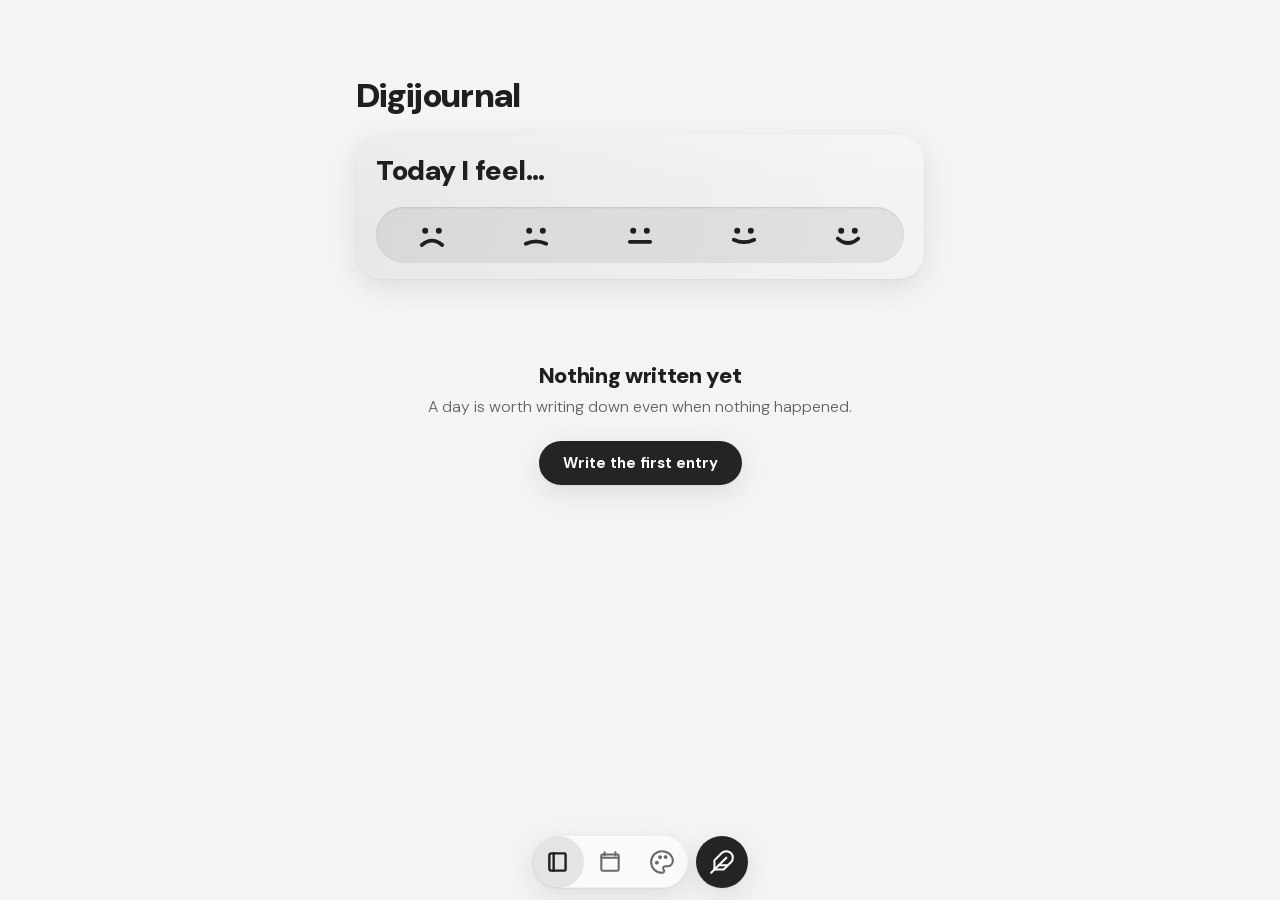
<file: index.html>
<!doctype html>
<html lang="en">
<head>
<meta charset="utf-8">
<title>Digijournal</title>

<!-- viewport-fit=cover is the whole reason the app reaches the physical edges
     of the screen: without it iOS lays the standalone web view out INSIDE the
     safe area and paints the status bar and home-indicator bands itself, which
     no stylesheet can then reach. Nothing else belongs on this line — an
     unrecognised directive here is one more thing between us and the only one
     that matters. (interactive-widget was Chrome-only and did nothing on the
     one device this app targets; the keyboard is handled by hand from
     visualViewport in app.js.) -->
<meta name="viewport" content="width=device-width, initial-scale=1, viewport-fit=cover">

<meta name="description" content="A private daily journal.">
<meta name="robots" content="noindex, nofollow">

<!-- The status bar takes its colour from the page beneath it, in both
     schemes, so the top of the screen never seams. Scheme-aware, which a
     manifest's single theme_color could never be — see the note below on
     why there is no manifest.

     These two are the DEFAULT palette, and they are right for the app until
     js/theme.js runs. It then replaces both with a single meta it keeps in
     step with --paper, because a Blueberry install needs a blue status bar
     and no stylesheet can reach that strip of screen. -->
<meta name="theme-color" content="#F5F4F2" media="(prefers-color-scheme: light)">
<meta name="theme-color" content="#0D0D0C" media="(prefers-color-scheme: dark)">

<!-- These four are what make the icon a standalone app, and there is
     DELIBERATELY NO <link rel="manifest"> beside them.

     A linked web app manifest takes iOS down its modern path, where the
     manifest configures the app and `apple-mobile-web-app-status-bar-style`
     is ignored. Standalone still works — but the web view is laid out INSIDE
     the safe area, and iOS fills the leftover band around the home indicator
     with the theme colour itself. That is the block of off-white (light) or
     navy (dark) under the composer: not padding, a strip of screen the app
     was never given, which no stylesheet can reach into.

     Without the manifest, iOS uses the path below, where viewport-fit=cover
     plus black-translucent is the combination that hands the app the whole
     screen. Everything the manifest was carrying is here: standalone from
     -capable, the name from -title, the icon from apple-touch-icon. The one
     genuine loss is the portrait lock, and installability on Android and
     desktop — neither of which this app targets. -->
<meta name="apple-mobile-web-app-capable" content="yes">
<meta name="mobile-web-app-capable" content="yes">

<!-- `default`, and NOT `black-translucent`. This is the line that was taking
     a strip of the screen, and it was measured on the phone, not guessed:

       screen            393 x 852
       window.inner      393 x 793
       fixed bottom:0    lands at 793 — 59 short of the screen

     852 - 793 = 59, which is the STATUS BAR's height, not the home
     indicator's 34. That is black-translucent's long-standing behaviour: it
     makes the web view the height of the screen minus the status bar and
     then anchors it at the TOP, so the page does draw under the clock —
     and an equal strip at the BOTTOM belongs to nobody. iOS paints it with
     the theme colour, which is why it read as a block of paper under the
     composer, and why nothing in the stylesheet could reach it.
     viewport-fit=cover does not rescue this on the no-manifest path.

     With `default` the web view is laid out below the status bar instead and
     runs to the physical bottom edge. The top does not move: the inset that
     was pushing the first line down (59) is replaced by the status bar iOS
     now draws in that same space, and --chrome-top reads 0 there and stops
     paying for it. The status bar is painted from the theme-color metas
     above, which are the paper in both schemes — so it does not seam. -->
<meta name="apple-mobile-web-app-status-bar-style" content="default">
<meta name="apple-mobile-web-app-title" content="Digijournal">
<meta name="format-detection" content="telephone=no">

<link rel="icon" href="icons/icon.svg" type="image/svg+xml">
<link rel="apple-touch-icon" href="icons/icon-180.png">

<!-- The two font files, ahead of the stylesheets that will ask for them:
     without this the first paint of a title is in the fallback face and
     visibly reflows when DM Sans lands. -->
<link rel="preload" href="fonts/dmsans-latin.woff2" as="font" type="font/woff2" crossorigin>

<link rel="stylesheet" href="css/tokens.css">
<link rel="stylesheet" href="css/base.css">
<link rel="stylesheet" href="css/app.css">

<!-- The chosen palette, before the first pixel.

     This is the only script in the app that is not a module, and the only
     code outside js/store.js that touches storage. Both are on purpose. A
     module is deferred, so it runs after the page has been laid out — which
     on a Blueberry install means a flash of cream on every single launch.
     Four inline lines are what buy that frame back.

     It only ever READS, it validates what it finds against the same list
     tokens.css answers to, and if it were deleted the app would still be
     correct — js/theme.js sets the same attribute a moment later. Everything
     else about the palette (the names, the status bar, writing the choice
     down) is in that module, and the colours are in tokens.css alone. -->
<script>
  try {
    var p = localStorage.getItem('digijournal.palette');
    if (/^(paper|bondi|blueberry|grape|tangerine|lime|strawberry|graphite)$/.test(p)) {
      document.documentElement.dataset.palette = p;
    }
  } catch (e) { /* private mode: the default palette is a fine answer */ }
</script>
</head>

<body>
  <div id="app">
    <!-- Each screen mounts here. tabindex="-1" so focus can be moved to it on
         navigation without it becoming a tab stop of its own. -->
    <main class="screen" id="screen" tabindex="-1"></main>

    <header class="toolbar" id="toolbar" data-scrolled="false"></header>

    <nav class="bar" id="bar" aria-label="Write"></nav>
  </div>

  <!-- Toast copy is mirrored here so VoiceOver hears it. -->
  <div id="live" class="sr-only" role="status" aria-live="polite"></div>

  <script type="module" src="js/app.js"></script>

  <!-- Offline, and the update path: registers the worker, and reloads the app
       when a deploy has actually changed something. It flushes the open
       editor before it does, and waits if you are typing. See js/update.js. -->
  <script type="module" src="js/update.js"></script>
</body>
</html>
</file>
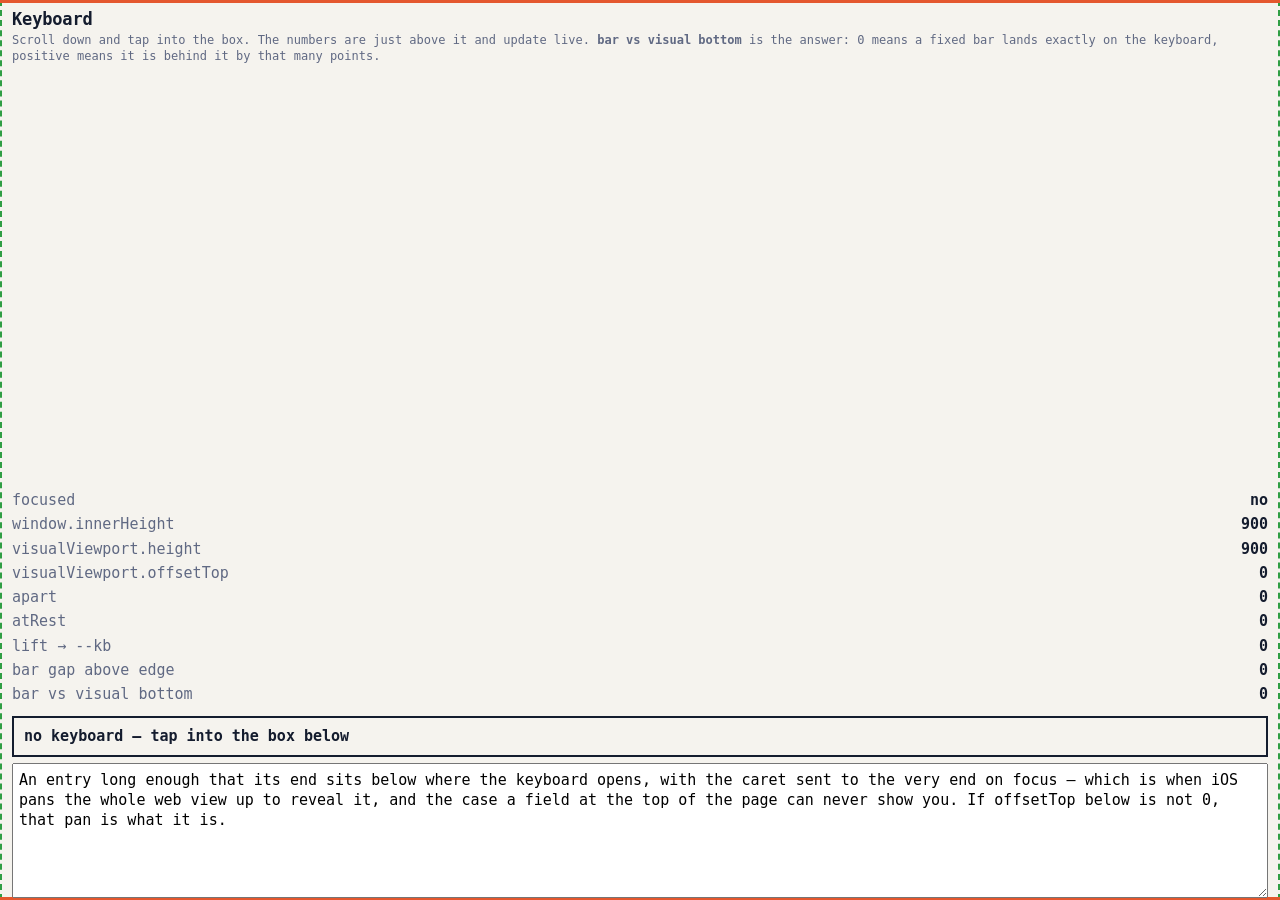
<file: tools/edges.html>
<!doctype html>
<html lang="en">
<head>
<meta charset="utf-8">
<title>Edges</title>

<!-- The SAME launch chrome as the app. That is the whole point: this page has
     to be handed the screen the same way index.html is, or it measures a
     different app than the one with the problem. -->
<meta name="viewport" content="width=device-width, initial-scale=1, viewport-fit=cover">
<meta name="apple-mobile-web-app-capable" content="yes">
<meta name="mobile-web-app-capable" content="yes">
<meta name="apple-mobile-web-app-status-bar-style" content="black-translucent">
<meta name="apple-mobile-web-app-title" content="Edges">
<meta name="theme-color" content="#F5F3EE" media="(prefers-color-scheme: light)">
<meta name="theme-color" content="#101828" media="(prefers-color-scheme: dark)">

<style>
  :root { color-scheme: light dark; --bg: #F5F3EE; --fg: #141C2E; --dim: #606983; }
  @media (prefers-color-scheme: dark) {
    :root { --bg: #101828; --fg: #EFEDE7; --dim: #8B95B0; }
  }

  * { box-sizing: border-box; }
  html, body { margin: 0; background: var(--bg); }
  body {
    height: 100svh;
    overflow: hidden;
    color: var(--fg);
    font: 400 15px/1.35 ui-monospace, SFMono-Regular, Menlo, monospace;
  }

  /* Two rules pinned to the very top and very bottom of the viewport. If the
     app has the whole screen, the bottom rule sits ON the screen's bottom
     edge, under the home indicator. If iOS has kept a band for itself, the
     rule floats above it and the gap IS the band. */
  .rule { position: fixed; left: 0; right: 0; height: 3px; background: #E4572E; z-index: 2; }
  .rule.top { top: 0; }
  .rule.bottom { bottom: 0; }

  /* The safe area, drawn. Dashed where iOS says the unsafe edges are. */
  .safe {
    position: fixed;
    top: env(safe-area-inset-top); right: env(safe-area-inset-right);
    bottom: env(safe-area-inset-bottom); left: env(safe-area-inset-left);
    border: 2px dashed #2F9E44;
    z-index: 1;
    pointer-events: none;
  }

  /* The inset probe. LONGHANDS, one per line — env() inside the `padding`
     shorthand does not resolve in Safari, so a four-value shorthand reads
     back 0px on all four sides and quietly says "no insets" on a phone that
     has them. That is exactly what it did the first time this page ran. */
  #probe {
    position: fixed; top: 0; left: 0; width: 0; height: 0; visibility: hidden;
    padding-top: env(safe-area-inset-top);
    padding-right: env(safe-area-inset-right);
    padding-bottom: env(safe-area-inset-bottom);
    padding-left: env(safe-area-inset-left);
  }

  main { position: relative; z-index: 3; height: 100%; overflow-y: auto; padding: 8px 12px; }
  h1 { margin: 0 0 2px; font-size: 17px; letter-spacing: -0.01em; }
  p.lede { margin: 0 0 10px; color: var(--dim); font-size: 12px; line-height: 1.3; }
  table { border-collapse: collapse; width: 100%; }
  td { padding: 2px 0; vertical-align: baseline; }
  td.k { color: var(--dim); padding-right: 10px; white-space: nowrap; }
  td.v { font-weight: 600; text-align: right; font-variant-numeric: tabular-nums; }
  tr.head td { padding-top: 9px; color: #E4572E; font-weight: 700; font-size: 12px; }
  .verdict { margin-top: 10px; padding: 8px 10px; border: 2px solid var(--fg); font-weight: 700; }
</style>
</head>
<body>
  <div class="rule top"></div>
  <div class="rule bottom"></div>
  <div class="safe"></div>

  <main>
    <!-- THE KEYBOARD HALF, AND THE FIELD IS DELIBERATELY LOW.

         Version one put the field at the top of the page and it reported a
         clean bill of health — offsetTop 0, the bar exactly on the keyboard
         — because a field at the top of a short page is the case that ALWAYS
         works. iOS only pans the web view when the caret would otherwise
         land under the keyboard, and it never had to.

         So the field is now pushed down past where the keyboard's top edge
         will be, and it is tall and pre-filled with the caret sent to its
         end. That is the app's own failing case: an existing entry, opened
         for editing, caret at the end of real text.

         THE NUMBERS SIT DIRECTLY ABOVE THE FIELD, not at the top of the
         page, so that whatever iOS does to reveal the caret it reveals them
         too. Pinning them to the top would hide them in exactly the state
         worth reading — which is what happens to the app's own toolbar. -->
    <h1>Keyboard</h1>
    <p class="lede">
      Scroll down and tap into the box. The numbers are just above it and
      update live. <b>bar vs visual bottom</b> is the answer: 0 means a fixed
      bar lands exactly on the keyboard, positive means it is behind it by
      that many points.
    </p>

    <div style="height:46vh"></div>

    <table id="kbout"></table>
    <div class="verdict" id="kbverdict">focus the box below</div>
    <textarea id="kbfield" rows="6" style="width:100%;font:inherit;padding:6px;margin-top:6px"
      >An entry long enough that its end sits below where the keyboard opens, with the caret sent to the very end on focus — which is when iOS pans the whole web view up to reveal it, and the case a field at the top of the page can never show you. If offsetTop below is not 0, that pan is what it is.</textarea>
    <div style="height:60vh"></div>

    <h1>Edges</h1>
    <p class="lede">
      Orange = the top and bottom of what the app was given.
      Green dashed = where iOS says the safe area is.
      If the bottom orange line is not on the screen's edge, that gap is the band.
    </p>
    <table id="out"></table>
    <div class="verdict" id="verdict"></div>

  </main>

<script>
/* A probe whose padding is the four insets, so they can be read as numbers
   rather than inferred — env() is only readable through layout. It takes its
   padding from the #probe RULE, never from an inline shorthand: see the note
   on it in the stylesheet. */
const probe = document.createElement('div');
probe.id = 'probe';
document.body.append(probe);
const inset = getComputedStyle(probe);

/* The same measurement app.js makes to decide the keyboard is up. */
const vv = window.visualViewport;
const covered = vv ? Math.round(window.innerHeight - vv.height - vv.offsetTop) : null;

/* Where a fixed, bottom:0 element actually lands — the composer's position. */
const bottomRule = document.querySelector('.rule.bottom').getBoundingClientRect();

/* ---- the keyboard readout, live -------------------------------------- */
const KEYBOARD_MIN = 120;          /* the same figure app.js uses */
const kbfield = document.getElementById('kbfield');
const kbout = document.getElementById('kbout');
const kbverdict = document.getElementById('kbverdict');
let atRest = 0;

function kbRow(k, v) {
  return `<tr><td class="k">${k}</td><td class="v">${v}</td></tr>`;
}

function kbRead() {
  /* Matches app.js: offsetTop is a scroll position, not part of the
     keyboard. Subtracting it is what this instrument caught. */
  const apart = Math.max(0, window.innerHeight - vv.height);
  const typing = document.activeElement === kbfield;

  /* Exactly app.js's rule, including the guard that a keyboard-sized gap
     with nothing focused is a keyboard closing rather than rest. */
  if (!typing && apart < KEYBOARD_MIN) atRest = apart;
  const lift = typing ? Math.round(apart - atRest) : 0;
  const kb = typing && lift >= KEYBOARD_MIN ? lift : 0;

  /* And where the bar really lands, which is the only number that matters. */
  const rule = document.querySelector('.rule.bottom');
  rule.style.bottom = kb + 'px';
  const barBottom = rule.getBoundingClientRect().bottom;
  const visualBottom = vv.offsetTop + vv.height;

  kbout.innerHTML =
    kbRow('focused', typing ? 'yes' : 'no') +
    kbRow('window.innerHeight', Math.round(window.innerHeight)) +
    kbRow('visualViewport.height', Math.round(vv.height)) +
    kbRow('visualViewport.offsetTop', Math.round(vv.offsetTop)) +
    kbRow('apart', Math.round(apart)) +
    kbRow('atRest', Math.round(atRest)) +
    kbRow('lift → --kb', kb) +
    kbRow('bar gap above edge', Math.round(window.innerHeight - barBottom)) +
    kbRow('bar vs visual bottom', Math.round(barBottom - visualBottom));

  kbverdict.textContent =
    !typing            ? 'no keyboard — tap into the box below'
  : kb === 0           ? 'BAR IS FLAT ON THE BOTTOM — it is behind the keyboard'
  : Math.abs(barBottom - visualBottom) > 2
                       ? `bar misses the keyboard by ${Math.round(barBottom - visualBottom)}pt`
  : `OK — lifted ${kb}pt, sitting on the keyboard`;
}

if (vv) {
  vv.addEventListener('resize', kbRead);
  vv.addEventListener('scroll', kbRead);
  kbfield.addEventListener('focus', () => {
    kbfield.setSelectionRange(kbfield.value.length, kbfield.value.length);
    kbRead();
  });
  kbfield.addEventListener('blur', () => setTimeout(kbRead, 0));
  kbRead();
}

const unit = (el, v) => { el.style.height = v; const h = el.getBoundingClientRect().height; return Math.round(h); };
const ruler = document.createElement('div');
ruler.style.cssText = 'position:fixed;top:0;left:0;width:1px;visibility:hidden;';
document.body.append(ruler);

const rows = [
  ['head', 'WHICH PATH iOS TOOK', ''],
  ['navigator.standalone', navigator.standalone === undefined ? 'undefined' : String(navigator.standalone)],
  ['display-mode', ['standalone', 'fullscreen', 'minimal-ui', 'browser']
      .find((m) => matchMedia(`(display-mode: ${m})`).matches) || '—'],

  ['head', 'THE INSETS iOS REPORTS', ''],
  ['safe-area top', inset.paddingTop],
  ['safe-area bottom', inset.paddingBottom],
  ['safe-area left / right', `${inset.paddingLeft} / ${inset.paddingRight}`],

  ['head', 'THE SCREEN vs WHAT WE GOT', ''],
  ['screen', `${screen.width} x ${screen.height}`],
  ['window.inner', `${window.innerWidth} x ${window.innerHeight}`],
  ['visualViewport', vv ? `${Math.round(vv.width)} x ${Math.round(vv.height)}` : 'none'],
  ['vv.offsetTop / pageTop', vv ? `${Math.round(vv.offsetTop)} / ${Math.round(vv.pageTop)}` : '—'],
  ['100svh / 100dvh / 100lvh', `${unit(ruler, '100svh')} / ${unit(ruler, '100dvh')} / ${unit(ruler, '100lvh')}`],

  ['head', 'WHERE THE COMPOSER WOULD SIT', ''],
  ['fixed bottom:0 lands at', `${Math.round(bottomRule.bottom)}`],
  ['…short of window.inner by', `${Math.round(window.innerHeight - bottomRule.bottom)}`],
  ['…short of screen.height by', `${Math.round(screen.height - bottomRule.bottom)}`],
  ['app.js would set --kb to', covered === null ? '—' : `${covered}px`],
];

const out = document.getElementById('out');
for (const row of rows) {
  const tr = document.createElement('tr');
  if (row[0] === 'head') {
    tr.className = 'head';
    const td = document.createElement('td');
    td.colSpan = 2; td.textContent = row[1];
    tr.append(td);
  } else {
    const k = document.createElement('td'); k.className = 'k'; k.textContent = row[0];
    const v = document.createElement('td'); v.className = 'v'; v.textContent = row[1];
    tr.append(k, v);
  }
  out.append(tr);
}

/* Say it in words, so the screenshot answers the question on its own. */
/* How much of the screen the app never got, and — the part that names the
   cause — whether that missing height matches the status bar or the home
   indicator. black-translucent loses exactly the status bar's height and
   anchors what is left at the top, so the strip lands at the BOTTOM. */
const missing = screen.height - window.innerHeight;
const topInset = parseFloat(inset.paddingTop) || 0;
const verdict =
  missing <= 1
    ? `FULL-BLEED. The app has all ${screen.height} points; any band is ours.`
    : Math.abs(missing - topInset) <= 1
      ? `iOS KEPT ${missing}pt, and that is the STATUS BAR's height — the ` +
        `black-translucent signature. The app is anchored at the top, so the ` +
        `strip is at the bottom. Fix it with the status bar meta, not CSS.`
      : `iOS KEPT ${missing}pt of ${screen.height}. Top inset ${topInset}, ` +
        `bottom inset ${parseFloat(inset.paddingBottom) || 0}. No CSS reaches it.`;
document.getElementById('verdict').textContent = verdict;
</script>
</body>
</html>
</file>
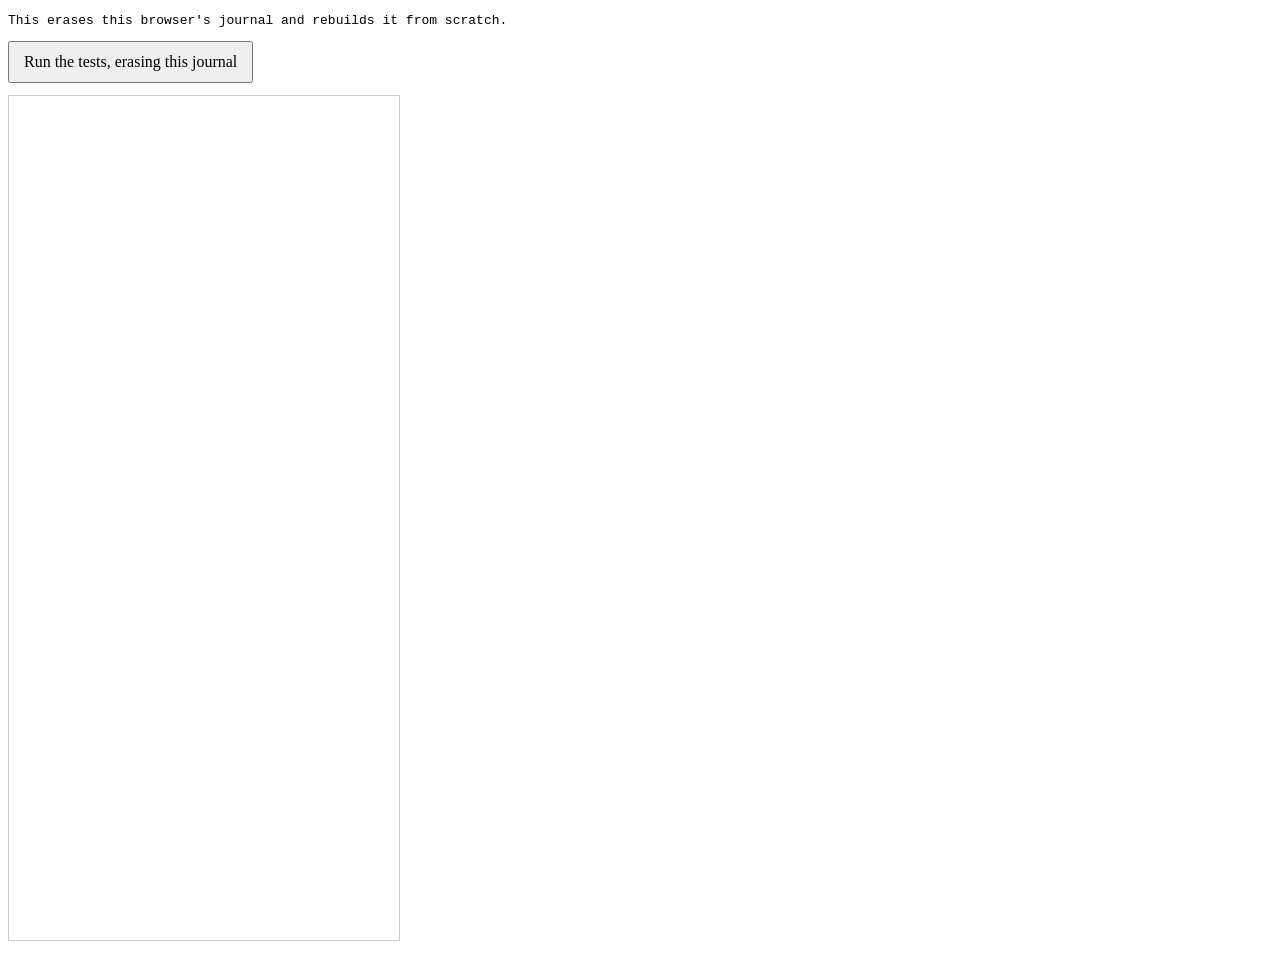
<file: tools/test.html>
<!doctype html>
<html><head><meta charset="utf-8"><title>test</title></head>
<body>
<pre id="out">running…</pre>
<iframe id="f" src="about:blank" style="width:390px;height:844px;border:1px solid #ccc"></iframe>
<script type="module">
import * as store from '../js/store.js';

const out = document.getElementById('out');
const log = [];
let failures = 0;
const p = (s) => { log.push(s); out.textContent = log.join('\n'); };
const ok  = (cond, name, detail = '') => { if (!cond) failures++; p(`${cond ? 'PASS' : 'FAIL'}  ${name}${detail ? '  — ' + detail : ''}`); };
const wait = (ms) => new Promise((r) => setTimeout(r, ms));

/* Wait for a condition rather than a duration — a fixed sleep is a test that
   lies on a slow machine. */
async function until(fn, ms = 8000) {
  const stop = Date.now() + ms;
  while (Date.now() < stop) {
    try { if (fn()) return true; } catch { /* not ready */ }
    await wait(40);
  }
  return false;
}

/* The iframe has its own instance of store.js with its own in-memory array.
   Re-read from localStorage before asserting on it. */
const S = () => { store.load(); return store; };

const f = document.getElementById('f');
const load = (url) => new Promise((res) => { f.onload = () => res(f.contentWindow); f.src = url; });
const $ = (sel) => f.contentDocument.querySelector(sel);
const $$ = (sel) => [...f.contentDocument.querySelectorAll(sel)];
/* Second argument reads a pseudo-element — '::selection' and friends. */
const cs = (n, pseudo = null) => f.contentWindow.getComputedStyle(n, pseudo);
const type = (node, value) => {
  node.value = value;
  node.dispatchEvent(new f.contentWindow.InputEvent('input', { bubbles: true }));
};

async function run() {
  localStorage.removeItem('digijournal.v1');
  sessionStorage.clear();

  /* ---------------------------------------------------------- 1. the launch
     Nothing stands between the icon and the journal. There is no gate, and
     nothing on the way in asks for a password.

     Sync did not change this, and the last two checks are what hold it to
     that: signing in is a screen you can go to, never one you have to get
     past. The sync screen has a password field of its own — see section 11 —
     but a cold launch must never be looking at it. */
  localStorage.removeItem('digijournal.session');
  localStorage.removeItem('digijournal.sync');
  await load('../index.html');
  await until(() => $('.home-title'));
  ok(!!$('.home-title'), 'a cold launch opens straight onto the list');
  ok(!$('.gate') && !$('#gate-input'), 'no password screen stands in the way');
  ok(!$('input[type="password"]'), 'nothing on the way in asks for a password');
  ok(!$('.account-form'), 'and signing in is not what the app opens on');
  ok($('.empty h2')?.textContent === 'Nothing written yet', 'empty state shown');
  /* The invitation "Start writing…" used to be, now that the bar is
     navigation and the quill is a tool rather than a greeting. It is on this
     screen only — a journal with entries in it does not need asking twice. */
  ok($('.empty-btn')?.textContent === 'Write the first entry',
     'an empty journal asks for the first entry in words', $('.empty-btn')?.textContent);

  /* --------------------------------------------- 1b. the day's rating
     The card is on the LIST and it rates today. Everything below is the
     separation itself: rating a day is not writing an entry, so it must be
     possible with an empty journal and must leave the journal empty. */
  ok(!!$('.mood'), 'the rating card is on the list');
  const moods = $$('.mood-opt');
  ok(moods.length === 5, 'five mood faces');
  ok(moods.every((m) => m.getAttribute('aria-checked') === 'false'), 'the day starts unrated');
  /* Every face names itself, so the ramp is readable before you touch it and
     colour is never the only thing telling them apart. */
  ok($$('.mood-name').map((n) => n.textContent).join() === 'Awful,Low,Neutral,Good,Stellar',
     'each face is named under itself', $$('.mood-name').map((n) => n.textContent).join());
  ok($('.mood-prompt').textContent === 'Today I feel…', 'the card asks for the rating',
     $('.mood-prompt').textContent);
  ok($('.mood').getAttribute('aria-labelledby') === $('.mood-prompt').id,
     "the prompt is the radiogroup's name");

  moods[3].click();
  await wait(200);
  ok(moods[3].getAttribute('aria-checked') === 'true', 'tapping a mood selects it');
  ok($('.mood-opt[aria-checked="true"] .mood-name').textContent === 'Good',
     'the chosen face is the named one',
     $('.mood-opt[aria-checked="true"] .mood-name').textContent);
  /* The heading is a sentence the rating finishes, so the word is the second
     channel the colour is not allowed to be alone on — said out loud rather
     than left to the fill. */
  ok($('.mood-said').textContent === ' good', 'the prompt finishes its sentence',
     $('.mood-said').textContent);
  ok(S().rating() === 4, "today's rating persisted", String(S().rating()));
  /* THE POINT OF THE WHOLE CHANGE. A rating is a row against the day; it is
     not an entry, and it does not conjure one to live in. */
  ok(S().count() === 0, 'rating the day writes no entry', `count=${S().count()}`);
  ok($('.empty h2')?.textContent === 'Nothing written yet',
     'and the journal is still empty behind the card');

  moods[3].click();
  await wait(200);
  ok(S().rating() === null, 'tapping the selected mood clears it');
  moods[3].click();
  await wait(200);
  ok(S().rating() === 4, 'and rating it again sets it back');

  /* ------------------------------------------------------ 2. write & publish */
  const bar = $('#bar');
  ok(!bar.hidden, 'the bar is visible on home');
  ok(!$('.bar-nav').hidden && $('.compose').hidden,
     'on a peer screen the bar is the three tabs, not an action');
  ok($$('.bar-tab').length === 3, 'three tabs: Journal, Calendar, Settings');
  ok($('.bar-nav').dataset.tab === '0', 'the Journal tab is the current one',
     $('.bar-nav').dataset.tab);
  ok($$('.bar-tab')[0].getAttribute('aria-current') === 'page',
     'and says so with aria-current, not colour alone');
  /* The mark on the live tab is a CIRCLE, not a lozenge — the pane is only
     as wide as its three targets, so the selection is square in both
     directions and rounds to a circle. A width that drifts off --bar-tap is
     how it turns back into an oval.

     THE BAR RUNS BIGGER THAN THE MINIMUM: --bar-tap is 52 against --tap's
     44, because this bar is the whole of the navigation and sits where the
     thumb already is. It may rise; it must never fall below 44. */
  const BAR_TAP = 52;
  const selBox = $('.bar-nav-sel').getBoundingClientRect();
  ok(Math.abs(selBox.width - selBox.height) <= 1 && Math.round(selBox.width) === BAR_TAP,
     'the selection is a circle the size of a bar control, not an oval',
     `${Math.round(selBox.width)}x${Math.round(selBox.height)}`);
  ok(BAR_TAP >= 44, 'and a bar control is never under the HIG minimum');
  /* And the live tab differs in ink as well as in that circle — two channels,
     never one. */
  ok(cs($$('.bar-tab')[0]).color !== cs($$('.bar-tab')[1]).color,
     'the live tab is full-strength ink against the other two');

  /* Narrower than the width it used to stretch to: the pane hugs its three
     targets and the quill floats at the far end. */
  ok(Math.round($('.bar-nav').getBoundingClientRect().width) === BAR_TAP * 3,
     'the pane is exactly its three tabs wide, and no wider',
     `${Math.round($('.bar-nav').getBoundingClientRect().width)}`);
  ok($('.bar-side').getAttribute('aria-label') === 'Write a new entry',
     'the capsule is the quill', $('.bar-side').getAttribute('aria-label'));
  ok($('.bar-side').dataset.tone === 'accent', 'the quill is the one filled thing in the bar');

  /* NOT AWAITED, ON PURPOSE — this is the keyboard check, and the only one
     the suite can make. iOS raises the on-screen keyboard for a focus() that
     happens inside the tap that asked for it and for no other, so the whole
     navigation has to be finished by the time click() returns. Defer the
     render to a hashchange or the focus to a requestAnimationFrame and the
     caret lands a turn later: this fails, and on the phone the draft opens
     with a caret in it and no keyboard under it. See go() in app.js. */
  $('.bar-side').click();
  ok(f.contentWindow.document.activeElement === $('.entry-title-field'),
     'the caret is in the new draft before the tap returns',
     f.contentWindow.document.activeElement?.className);

  await wait(300);
  ok(f.contentWindow.location.hash.startsWith('#/e/'), 'the quill opens a new entry', f.contentWindow.location.hash);
  ok($('.bar-nav').hidden && !$('.compose').hidden,
     'inside an entry the tabs give way to the action');
  ok($('.compose').dataset.mode === 'publish', 'bar became the publish button');
  ok($('.compose').textContent === 'Publish', 'publish button labelled Publish');
  ok($('.compose').disabled === true, 'publish disabled while the entry is empty');
  /* .bar-inner centres its children so the nav pane and the quill sit
     together in the middle. That must not shrink-wrap the action state too:
     the pill is flex: 1 and claims the free space before justification sees
     any, so Publish still spans everything the capsule beside it leaves. */
  const barInner = $('.bar-inner').getBoundingClientRect();
  const pillBox  = $('.compose').getBoundingClientRect();
  ok(pillBox.width >= barInner.width - 60,
     'the action pill still fills the bar, centring notwithstanding',
     `${Math.round(pillBox.width)} of ${Math.round(barInner.width)}`);
  ok($('.entry-title-field').readOnly === false, 'new entry opens in edit mode');
  ok($('.bar-side').getAttribute('aria-label') === 'Delete entry',
     'while writing, the bar capsule is Delete', $('.bar-side').getAttribute('aria-label'));
  ok($('.bar-side').dataset.tone === 'danger', 'the delete capsule is toned as destructive');

  type($('.entry-title-field'), 'A day in August');
  type($('.entry-body-field'), 'Woke up late. The light through the kitchen window was\nvery good today, and I did not waste it.');
  await wait(600);
  ok($('.compose').disabled === false, 'publish enabled once something is written');
  ok(S().count() === 1, 'entry persisted while typing', `count=${S().count()}`);

  const growing = $('.entry-body-field');
  ok(parseInt(growing.style.height) > 0, 'body field auto-grew', growing.style.height);

  $('.compose').click();
  await wait(500);
  ok(f.contentWindow.location.hash === '#/', 'publishing returns to the list', f.contentWindow.location.hash);
  ok($$('.entry-row').length === 1, 'the entry is in the list');
  ok($('.entry-title').textContent === 'A day in August', 'row shows the title');
  ok($('.entry-preview').textContent.startsWith('Woke up late'), 'row shows the body preview');
  ok(!$('.entry-flag'), 'published entry has no Draft flag');
  ok(/entry|entries/.test($('.home-sub')?.textContent || ''), 'home subtitle counts entries');

  /* ------------------------------------------------------ 3. read mode */
  $('.entry-row').click();
  await wait(300);
  ok($('.entry-title-field').readOnly === true, 'a published entry opens in read mode');
  /* The bar used to slide away here, which made this the one screen in the
     app with no bottom chrome and put the pencil in the far top corner. */
  ok($('#bar').hidden === false, 'reading keeps the bar');
  ok($('.compose').dataset.mode === 'quiet' && $('.compose').textContent === 'Edit',
     'and the bar is a quiet Edit, not a filled field', $('.compose').dataset.mode);
  ok($('.bar-side').hidden === true, 'nothing beside it — reading is read-only in every sense');
  ok($('.entry-date').textContent.startsWith('Edited'), 'date line shows last edited', $('.entry-date').textContent);

  /* The ⋯ is gone, and so is the pencil that used to sit up here: delete
     lives beside Done, and Edit lives under the thumb. */
  ok(!$('.toolbar .icon-btn[aria-label="More actions"]'), 'no ⋯ menu on the entry screen');
  ok($$('.toolbar .icon-btn').length === 1
     && $$('.toolbar .icon-btn')[0].getAttribute('aria-label') === 'Back',
     'the entry toolbar holds back and nothing else',
     $$('.toolbar .icon-btn').map((b) => b.getAttribute('aria-label')).join());

  /* The rating went with it. The entry screen is the writing and nothing
     else now — no card, and no mood on the entry to carry one. */
  ok(!$('.mood'), 'no rating card on the entry screen');
  ok(!('mood' in S().all()[0]), 'and an entry no longer holds a mood at all',
     Object.keys(S().all()[0]).join());

  /* Not awaited either, and for the same reason as the quill: Edit focuses a
     field, so it has to have done it by the time the tap returns. */
  $('.compose').click();
  ok(f.contentWindow.document.activeElement === $('.entry-body-field'),
     'Edit takes the caret inside the tap, so iOS raises the keyboard',
     f.contentWindow.document.activeElement?.className);
  await wait(250);
  ok($('.entry-title-field').readOnly === false, 'Edit enters edit mode');
  ok($('.compose').textContent === 'Done', 'published entry says Done, not Publish');
  ok($('.compose').dataset.mode === 'publish', 'and the quiet pill becomes the filled one');
  ok($('.bar-side').getAttribute('aria-label') === 'Delete entry',
     'Edit opens an editor with Delete beside Done');
  /* Beside, not under: same row, delete to the right of the primary action. */
  const doneBox = $('.compose').getBoundingClientRect();
  const delBox = $('.bar-side').getBoundingClientRect();
  ok(delBox.left >= doneBox.right - 1 && Math.abs(delBox.top - doneBox.top) < 8,
     'Delete sits next to Done, on the same row',
     `done right ${Math.round(doneBox.right)} / delete left ${Math.round(delBox.left)}`);

  $('.compose').click();
  await wait(250);
  ok($('.entry-title-field').readOnly === true, 'Done returns to read mode');
  ok($('.bar-side').hidden === true, 'Done takes the delete capsule away');
  ok($('#bar').hidden === false, 'but leaves the bar, now offering Edit again');

  /* ------------------------------------------------------- 4. the calendar */
  f.contentWindow.history.back();
  await wait(350);
  ok(f.contentWindow.location.hash === '#/' || f.contentWindow.location.hash === '', 'back returns to the list');

  $$('.bar-tab')[1].click();
  await wait(350);
  ok(f.contentWindow.location.hash.startsWith('#/calendar'), 'the Calendar tab opens the calendar');
  ok($('.bar-nav').dataset.tab === '1', 'and the selection moved with it',
     $('.bar-nav').dataset.tab);
  ok($$('.cal-day:not([data-empty])').length >= 28, 'month grid rendered', String($$('.cal-day:not([data-empty])').length));
  const todayCell = $('.cal-day[data-today="true"]');
  ok(!!todayCell, 'today is marked');
  ok(todayCell.dataset.mood === '4', "today's cell carries the day's colour", `mood=${todayCell.dataset.mood}`);
  ok(todayCell.dataset.written === 'true', 'and the ring saying something was written');
  ok(todayCell.textContent === String(new Date().getDate()), 'the numeral survives the fill');
  ok($('.cal-stat-n').textContent === '1', 'stats count the month', $('.cal-stat-n').textContent);

  /* Today is the only rated day there is, so the month and the week must both
     be it — and the week's figure only stands while the current month is up. */
  const statLabels = $$('.cal-stat-l').map((n) => n.textContent);
  ok(statLabels.includes("this week's average"),
     "the week's average sits beside the month's", statLabels.join(' / '));
  const weekN = $$('.cal-stats > div')
    .find((d) => d.querySelector('.cal-stat-l').textContent === "this week's average")
    .querySelector('.cal-stat-n').textContent;
  ok(weekN === '4.0', 'and it averages the days rated this week', weekN);

  $('.icon-btn[aria-label="Previous month"]').click();
  await wait(300);
  ok(!$$('.cal-stat-l').some((n) => n.textContent === "this week's average"),
     'last month does not get to report this week');
  $('.icon-btn[aria-label="Next month"]').click();
  await wait(300);
  ok($$('.cal-stat-l').some((n) => n.textContent === "this week's average"),
     'and it comes back with the current month');

  ok($$('.cal-key-item').length === 5, 'the key explains the ramp');
  const future = $$('.cal-day[aria-disabled="true"]');
  ok(future.every((d) => d.disabled), 'future days are not writable');

  /* The calendar is a PEER of the list, not a detour off it: no back button
     anywhere on it, and the capsule is the same quill it is everywhere. */
  ok($('.bar-side').getAttribute('aria-label') === 'Write a new entry',
     'the capsule is still the quill on the calendar', $('.bar-side').getAttribute('aria-label'));
  ok(!$('.toolbar .icon-btn[aria-label="Back"]'), 'no back button on a peer screen');

  /* A tab REPLACES rather than pushes: three peers are not a trail. */
  const beforeTabs = f.contentWindow.history.length;
  $$('.bar-tab')[0].click();
  await wait(400);
  ok(f.contentWindow.location.hash === '#/' || f.contentWindow.location.hash === '',
     'the Journal tab returns to the list', f.contentWindow.location.hash);
  ok(f.contentWindow.history.length === beforeTabs,
     'and stepping between tabs stacks no history',
     `${beforeTabs} → ${f.contentWindow.history.length}`);
  ok($('.bar-nav').dataset.tab === '0', 'the selection is back on the Journal');

  /* --------------------------------------------------- 5. drafts behaviour */
  f.contentWindow.location.hash = '#/';
  await wait(300);
  const before = S().count();
  $('.bar-side').click();
  await wait(300);
  f.contentWindow.history.back();
  await wait(400);
  ok(S().count() === before, 'an untouched draft is discarded on leaving', `${before} → ${S().count()}`);

  $('.bar-side').click();
  await wait(300);
  type($('.entry-body-field'), 'half a thought');
  await wait(600);
  f.contentWindow.history.back();
  await wait(400);
  ok(S().count() === before + 1, 'a draft with content is kept');
  ok($$('.entry-flag').length === 1, 'the kept draft is flagged as a draft');
  ok($$('.entry-row')[0].querySelector('.entry-title').textContent === 'half a thought',
     'an untitled entry uses its first line as the title');

  /* ------------------------------------------------------ 6. export/import */
  const bundle = S().exportBundle();
  ok(bundle.app === 'digijournal' && bundle.entries.length === store.count(), 'export bundles every entry');
  const merged = store.importBundle(bundle);
  ok(merged.added === 0 && merged.updated === 0, 're-importing the same bundle changes nothing');
  const foreign = { app: 'digijournal', schema: 1, entries: [{ id: 'zzz', title: 'From another phone', body: 'x', mood: 2, day: '2026-01-04', createdAt: 1, updatedAt: 2, published: true }] };
  ok(store.importBundle(foreign).added === 1, 'importing a new entry adds it');
  let threw = false;
  try { store.importBundle({ nope: true }); } catch { threw = true; }
  ok(threw, 'importing a non-backup is rejected');

  /* ------------------------------------------------------------ 7. a11y */
  f.contentWindow.location.hash = '#/';
  await wait(300);
  const unlabelled = $$('button').filter((b) => !b.textContent.trim() && !b.getAttribute('aria-label'));
  ok(unlabelled.length === 0, 'every icon button has a label', unlabelled.map((b) => b.className).join());
  ok($('#screen').getAttribute('tabindex') === '-1', 'screen is focusable for route announcements');

  /* ------------------------------------------- 7a. no borrowed system blue
     The screen host is focused on every navigation. It is `inset: 0`, so a
     focus ring on it is a blue rectangle around the whole phone — which is
     what it was. It stays focusable; it just stops being drawn. */
  ok(f.contentDocument.activeElement === $('#screen'),
     'the screen host really does hold focus after a navigation',
     f.contentDocument.activeElement?.id || f.contentDocument.activeElement?.tagName);
  ok(cs($('#screen')).outlineStyle === 'none',
     'the focused screen host draws no ring',
     `${cs($('#screen')).outlineStyle} ${cs($('#screen')).outlineColor}`);

  const transparent = (c) => /rgba\(0, 0, 0, 0\)|transparent/.test(c || '');
  ok(transparent(cs(f.contentDocument.documentElement).webkitTapHighlightColor),
     'the tap flash is off at the root, where everything inherits it',
     cs(f.contentDocument.documentElement).webkitTapHighlightColor);
  ok(transparent(cs($('.compose')).webkitTapHighlightColor),
     'and a button inherits it rather than keeping the UA default',
     cs($('.compose')).webkitTapHighlightColor);

  /* Selection is the one highlight the app draws, and it is ink, not the
     phone's accent. Chrome resolves ::selection through getComputedStyle;
     if a future engine doesn't, read the stylesheet instead of guessing. */
  const selBg = cs($('.compose'), '::selection').backgroundColor;
  ok(selBg ? !/rgb\(0, 0, 255\)|rgba?\(\s*0,\s*10[0-9],\s*2[0-9][0-9]/.test(selBg)
           : /::selection/.test(await (await fetch('../css/base.css')).text()),
     'selected text is washed in ink, not system blue', selBg || '(read from base.css)');

  /* tap targets */
  f.contentWindow.location.hash = '#/calendar';
  await wait(300);
  const small = $$('.cal-day:not([data-empty]), .icon-btn, .bar-side, .bar-tab, .mood-opt, .compose').filter((n) => {
    if (n.hidden || n.offsetParent === null) return false;   /* not on screen */
    const r = n.getBoundingClientRect();
    return r.width < 44 || r.height < 44;
  });
  ok(small.length === 0, 'all controls meet the 44px minimum', small.slice(0, 3).map((n) => `${n.className}:${Math.round(n.getBoundingClientRect().width)}x${Math.round(n.getBoundingClientRect().height)}`).join(' '));

  /* ------------------------------------------- 7b. the glass on the chrome */
  f.contentWindow.location.hash = '#/';
  await until(() => f.contentDocument.querySelector('.entry-row'));
  $$('.entry-row').find((r) => !r.querySelector('.entry-flag')).click();
  await wait(350);

  /* The entry's back button is the ONLY toolbar capsule left in the app —
     the pencil came down into the bar and the gear became a tab — so it is
     what the glass rules are read off now. */
  const backBtn = $('.toolbar .icon-btn[aria-label="Back"]');
  ok(!!backBtn, 'the entry carries a back button, and it is the app\'s only one');
  ok(!$('.toolbar .icon-btn[aria-label="Edit entry"]'),
     'the pencil is not in the toolbar — it is the bar');
  const editStyle = cs(backBtn);
  const blurOf = (s) => s.backdropFilter || s.webkitBackdropFilter || '';
  ok(blurOf(editStyle).includes('blur'), 'the capsule has the glass blur', blurOf(editStyle));
  ok(editStyle.boxShadow !== 'none', 'the capsule has the specular edge and lift');
  ok(!/rgba\(0, 0, 0, 0\)|transparent/.test(editStyle.backgroundColor),
     'the capsule has the glass tint', editStyle.backgroundColor);
  ok(cs($('.bar-side')).borderRadius === editStyle.borderRadius ||
     editStyle.borderRadius.startsWith('999'),
     'and wears the same capsule as the bar button', editStyle.borderRadius);

  /* The capsules float over the column, so the column has to start below
     them — and not by a hairline. Clearing them by 1px still reads as the
     title being tucked under the buttons, which is what --chrome-air is for.
     This is the whole reason .screen-inner pays for the chrome and no screen
     header adds a top padding of its own. */
  const capsuleBottom = Math.max(...$$('.toolbar .icon-btn').map((b) => b.getBoundingClientRect().bottom));
  const headTop = $('.entry-title-field').getBoundingClientRect().top;
  ok(headTop - capsuleBottom >= 12, 'the entry title clears the toolbar capsules with air',
     `gap ${Math.round(headTop - capsuleBottom)}px (title ${Math.round(headTop)}, capsules ${Math.round(capsuleBottom)})`);

  /* The column starts a real step below the bar, not flush against it. */
  const innerPadTop = parseFloat(cs($('.screen-inner')).paddingTop);
  const toolbarH = $('#toolbar').getBoundingClientRect().height;
  ok(innerPadTop - toolbarH >= 12, 'the column starts a step below the toolbar',
     `padding-top ${Math.round(innerPadTop)} vs toolbar ${Math.round(toolbarH)}`);

  /* The bottom bar is measured once. --chrome-bottom must equal what the bar
     actually covers: if the bar adds the home-indicator inset on top of its
     own pad, or --chrome-bottom counts that inset a second time, these two
     drift apart and every screen pads for a bar that isn't that tall. */
  const barBox = $('#bar').getBoundingClientRect().height;
  const innerPadBottom = parseFloat(cs($('.screen-inner')).paddingBottom);
  const s12 = 48;
  ok(Math.abs((innerPadBottom - s12) - barBox) <= 1,
     '--chrome-bottom is exactly what the composer bar covers',
     `chrome-bottom ${Math.round(innerPadBottom - s12)} vs bar ${Math.round(barBox)}`);

  /* The bar's floor is the home indicator's band, via max() and never a sum.
     This browser reports no inset, which is the case worth pinning: the
     max() has to fall through to --s-3 rather than collapsing to nothing. */
  ok(parseFloat(cs($('#bar')).paddingBottom) === 12,
     'with no home indicator the bar stands on --s-3, not on nothing',
     cs($('#bar')).paddingBottom);

  /* Scrolled, the toolbar is the glass — the buttons must drop theirs so the
     two panes don't stack. Drive the attribute directly: whether a given
     entry is long enough to scroll is a property of the fixture, not of the
     rule being tested. */
  $('#toolbar').dataset.scrolled = 'true';
  await wait(250);
  const scrolledStyle = cs($('.toolbar .icon-btn[aria-label="Back"]'));
  ok(!blurOf(scrolledStyle).includes('blur'), 'button glass gives way to the toolbar glass',
     blurOf(scrolledStyle) || '(none)');
  ok(cs($('#toolbar')).backdropFilter.includes('blur'), 'the toolbar itself is the glass when scrolled');
  await wait(400);   /* the fade is 260ms; let it finish before reading it */
  ok(cs($('.toolbar-title')).opacity === '1', 'the toolbar title fades in when scrolled',
     cs($('.toolbar-title')).opacity);
  $('#toolbar').dataset.scrolled = 'false';

  /* And the real thing — but a list only scrolls if it overflows, so give it
     enough rows to. */
  store.importBundle({ app: 'digijournal', schema: 1, entries: Array.from({ length: 12 }, (_, i) => ({
    id: 'M' + i, title: 'A day worth remembering ' + i, mood: (i % 5) + 1,
    body: 'Enough words in the preview to give the row its full height, twice over.',
    day: S().dayKey(), createdAt: Date.now() - i * 86400000, updatedAt: Date.now() - i * 1000,
    published: true,
  })) });
  f.contentWindow.location.hash = '#/';
  f.contentWindow.location.reload();
  await until(() => f.contentDocument.querySelectorAll('.entry-row').length > 10);
  await wait(300);

  const pane = f.contentDocument.getElementById('screen');
  pane.scrollTop = pane.scrollHeight;      /* a real scroll fires a real event */
  await wait(400);
  ok(pane.scrollTop > 8, 'the list scrolls when it overflows', `scrollTop=${pane.scrollTop}`);
  ok(f.contentDocument.getElementById('toolbar').dataset.scrolled === 'true',
     'toolbar materialises once the list is scrolled');
  pane.scrollTop = 0;
  await wait(300);

  /* ------------------------------------------------- 8. layout on a phone */
  const win = f.contentWindow;
  const doc = f.contentDocument;
  ok(win.innerWidth >= 375 && win.innerWidth <= 390, 'iframe really is phone-width', `${win.innerWidth}x${win.innerHeight}`);

  const seedEntries = [
    { id: 'L1', title: 'A title long enough to need truncating on a narrow screen', body: 'Walked home the long way because the evening was warm and I was not ready to be indoors yet. Stopped at the bookshop on the corner, bought nothing, stayed twenty minutes anyway.', mood: 4, day: S().dayKey(), createdAt: Date.now(), updatedAt: Date.now(), published: true },
  ];
  store.importBundle({ app: 'digijournal', schema: 1, entries: seedEntries });
  win.location.hash = '#/';
  win.location.reload();
  await until(() => f.contentDocument.querySelector('.entry-row'));
  await wait(300);

  const noOverflow = (label) => {
    const d = f.contentDocument;
    const vw = f.contentWindow.innerWidth;
    ok(d.documentElement.scrollWidth <= vw, `${label}: page does not scroll sideways`,
       `scrollWidth=${d.documentElement.scrollWidth} vw=${vw}`);
    const spills = [...d.querySelectorAll('.entry-title, .entry-preview, .entry-meta, .cal-grid, .compose, .home-title, .entry-body-field')]
      .filter((n) => { const r = n.getBoundingClientRect(); return r.right > vw + 0.5 || r.left < -0.5; });
    ok(spills.length === 0, `${label}: nothing spills past the edge`,
       spills.map((n) => `${n.className}@${Math.round(n.getBoundingClientRect().right)}`).join(' '));
  };

  noOverflow('list');

  /* The bar element itself reaches the physical bottom edge — it is its own
     padding, never a gap under it, that holds the capsule off the indicator.
     If the BAR stops short, something outside our CSS is insetting the app
     and tools/edges.html is the instrument for that, not this file.
     Measured on the list, where the bar is actually on screen — while
     reading, it is translated 120% away. */
  const flushToBottom = (sel, label) => {
    const bottom = $(sel).getBoundingClientRect().bottom;
    ok(Math.abs(bottom - win.innerHeight) <= 1, label,
       `${Math.round(bottom)} vs viewport ${win.innerHeight}`);
  };
  flushToBottom('#bar', 'the bar reaches the physical bottom of the screen');

  /* And the capsule sits exactly its floor above that edge — the pad and the
     inset must not stack, which is the failure the max() exists to prevent. */
  const floor = parseFloat(cs($('#bar')).paddingBottom);
  /* Whichever wide element is up — on the list that is the nav pill, and it
     is the same slot the composer occupied. */
  const pillGap = win.innerHeight - $('.bar-nav').getBoundingClientRect().bottom;
  ok(Math.abs(pillGap - floor) <= 1,
     'the capsule clears the edge by its floor exactly, with nothing stacked',
     `gap ${Math.round(pillGap)} vs --bar-bottom ${floor}`);

  /* --kb lifts BOTH the bar and the scroll pane, so a stray value leaves a
     band of bare --paper under the composer — which is what iOS padding the
     app looks like, and is not that. At rest, with nothing focused, it is
     zero, and no measurement wobble may talk it into anything else. */
  const kb = () => cs(f.contentDocument.documentElement).getPropertyValue('--kb').trim();
  ok(kb() === '0px', 'with no keyboard up, the bar is not lifted at all', kb() || '(unset)');
  $('#screen').focus();
  f.contentWindow.visualViewport?.dispatchEvent(new f.contentWindow.Event('resize'));
  await wait(60);
  ok(kb() === '0px', 'and a viewport resize with nothing focused cannot lift it', kb());

  /* Nothing below the bar to see. Both lifts are zero, so the pane the
     journal scrolls in reaches the bottom edge too. */
  flushToBottom('#screen', 'the scroll pane reaches the bottom edge as well');

  /* No manifest. A linked one takes iOS down a path where black-translucent
     is ignored and the app is laid out inside the safe area, with iOS
     painting the home-indicator band itself — see the note in index.html.
     Everything it carried is in the Apple metas beside it. */
  /* Comments stripped first — index.html names the tag in the note
     explaining why it is not there. */
  const head = (await (await fetch('../index.html')).text())
    .replace(/<!--[\s\S]*?-->/g, '');
  ok(!/rel=["']manifest["']/.test(head), 'no web app manifest is linked',
     (head.match(/.*rel=["']manifest["'].*/) || [''])[0].trim());
  ok(/viewport-fit=cover/.test(head), 'the viewport is still told to cover the screen');
  /* `default`, never `black-translucent`. black-translucent makes the web
     view the screen's height MINUS THE STATUS BAR and anchors it at the top,
     so an equal strip at the bottom belongs to nobody and iOS paints it —
     measured on the phone as 852 screen, 793 given, 59 lost. */
  ok(/apple-mobile-web-app-status-bar-style"\s+content="default"/.test(head),
     'the status bar style is default, so the app runs to the bottom edge');
  ok(!/black-translucent/.test(head),
     'black-translucent is gone — it costs the bottom of the screen');
  ok(/apple-mobile-web-app-capable"\s+content="yes"/.test(head),
     'and the icon still launches standalone without the manifest');
  ok(/apple-mobile-web-app-title"\s+content="Digijournal"/.test(head),
     'the app keeps its name');
  ok(/rel="apple-touch-icon"/.test(head), 'and its icon');

  /* Belt and braces on the rule itself, not just this render. The inset is
     the clearance, so it may be reached for exactly once, inside a max().
     A sum is the bug: pad plus inset floats the bar a thumb's width up.
     Comments stripped first — tokens.css discusses both forms. */
  const sheets = (await Promise.all(['tokens', 'base', 'app']
    .map((n) => fetch(`../css/${n}.css`).then((r) => r.text()))))
    .join('\n').replace(/\/\*[\s\S]*?\*\//g, '');
  const insetUses = sheets.match(/[^;{}]*safe-area-inset-bottom[^;{}]*/g) || [];
  ok(insetUses.length === 1, 'the home-indicator inset is consulted in exactly one place',
     `${insetUses.length}: ${insetUses.map((s) => s.trim()).join(' | ')}`);
  ok(insetUses.every((use) => /max\(/.test(use)),
     'and only inside a max(), never summed with a pad of our own',
     insetUses.map((s) => s.trim()).join(' | '));

  /* Every screen begins at the same line — one step of --chrome-air below the
     toolbar — so the three of them agree about where a page starts. It is the
     same line, not the toolbar's own edge: a first line flush against the bar
     reads as tucked under the floating capsules. What must hold is that all
     three screens land on it identically, and that it is real air.
     Read the live document, not the one captured before the last reload. */
  const startsAtChrome = (sel, label) => {
    const chromeBottom = $('#toolbar').getBoundingClientRect().bottom;
    const node = $(sel);
    const top = node ? node.getBoundingClientRect().top : NaN;
    const air = top - chromeBottom;
    ok(air >= 12 && air < 40, `${label} begins one step below the toolbar`,
       `air ${Math.round(air)}px (top ${Math.round(top)}, toolbar ${Math.round(chromeBottom)})`);
  };
  startsAtChrome('.home-title', 'the list title');

  const longTitle = f.contentDocument.querySelector('.entry-title');
  ok(f.contentWindow.getComputedStyle(longTitle).textOverflow === 'ellipsis', 'long titles truncate rather than clip');

  f.contentWindow.location.hash = '#/calendar';
  await wait(400);
  noOverflow('calendar');
  /* The row, not the month name inside it: that title shares its line with
     two 44px buttons and centres against them. */
  startsAtChrome('.cal-head', 'the calendar header');

  f.contentWindow.location.hash = '#/e/L1';
  await wait(400);
  noOverflow('entry');
  startsAtChrome('.entry-title-field', "the entry's title");

  /* The other half of the --kb gate: it must still do its job. Shorten the
     visual viewport by a keyboard's worth with a field focused, and the bar
     has to ride up — otherwise the composer sits under the keyboard, which
     is the bug --kb exists for. The property is shadowed on the instance
     rather than faked with a real keyboard, which headless has none of. */
  const vvp = win.visualViewport;
  const trueHeight = vvp.height;
  const fakeViewport = (shorterBy) =>
    Object.defineProperty(vvp, 'height', { configurable: true, value: trueHeight - shorterBy });
  const settle = async () => { vvp.dispatchEvent(new win.Event('resize')); await wait(60); };

  fakeViewport(300);
  $('.entry-body-field').focus();
  await settle();
  ok(kb() === '300px', 'a real keyboard still lifts the bar clear of it', kb());

  $('.entry-body-field').blur();
  delete vvp.height;
  await settle();
  ok(kb() === '0px', 'and it drops back to the edge when the keyboard goes', kb());

  /* The phone's own standing disagreement between the two viewports is not
     the keyboard and must not be paid for twice. Stand them 40px apart with
     nothing focused — that is rest, and rest is zero — then open a keyboard
     on top of it. The lift is the keyboard alone, not the pair. */
  fakeViewport(40);
  await settle();
  ok(kb() === '0px', 'a standing viewport disagreement at rest lifts nothing', kb());

  fakeViewport(340);
  $('.entry-body-field').focus();
  await settle();
  ok(kb() === '300px', 'and the keyboard on top of it lifts by the keyboard alone', kb());

  $('.entry-body-field').blur();
  delete vvp.height;
  await settle();
  ok(kb() === '0px', 'back to the edge', kb());

  /* DONE, THEN EDIT AGAIN — the bug that put Done behind the keyboard.

     An iOS keyboard takes about 300ms to animate shut, and focusout re-reads
     rest one task later. So the reading taken when you tap Done is a viewport
     still a keyboard short, and the old code wrote that down as the phone's
     standing disagreement. The next keyboard then measured 300 against a rest
     of 300 and lifted the bar by nothing.

     It only ever bit an entry that already existed, because that is the only
     one you can edit, finish, and edit AGAIN without the screen being rebuilt
     in between. Everything below happens with the viewport still short, which
     is exactly the window the real one animates through. */
  fakeViewport(300);
  $('.entry-body-field').focus();
  await settle();
  ok(kb() === '300px', 'the first keyboard lifts the bar', kb());

  /* Done: focus leaves while the keyboard is still on screen. */
  $('.entry-body-field').blur();
  await settle();
  await wait(20);
  ok(kb() === '0px', 'Done drops the bar back', kb());

  /* Edit again, before the keyboard has finished going anywhere. */
  $('.entry-body-field').focus();
  await settle();
  ok(kb() === '300px',
     'and the SECOND keyboard still lifts it — a closing keyboard is not rest',
     kb());

  $('.entry-body-field').blur();
  delete vvp.height;
  await settle();
  ok(kb() === '0px', 'and it drops back afterwards all the same', kb());

  /* A PANNED VIEW IS NOT A SMALLER KEYBOARD.

     When the caret would land under the keyboard, iOS shoves the whole web
     view up to reveal it and reports the shift as visualViewport.offsetTop.
     That is a scroll position, not a dimension of the keyboard — but --kb
     used to subtract it, so a 365pt keyboard measured as nothing, the lift
     fell under KEYBOARD_MIN, and the bar dropped flat behind it.

     It only happened on an entry with something already written in it: that
     is the only case where the caret goes to the end of real text and iOS
     has anything to reveal. Measured on the phone with tools/edges.html
     before and after — see the note in app.js. */
  const fakeOffset = (px) =>
    Object.defineProperty(vvp, 'offsetTop', { configurable: true, value: px });

  fakeViewport(300);
  fakeOffset(250);
  $('.entry-body-field').focus();
  await settle();
  ok(kb() === '300px',
     'a keyboard on a panned view still measures its own full height',
     kb());

  delete vvp.offsetTop;
  $('.entry-body-field').blur();
  delete vvp.height;
  await settle();
  ok(kb() === '0px', 'and the pan leaves nothing behind when it goes', kb());

  /* ------------------------------------------ 9. the sheet, and the toast */
  $('.compose').click();          /* Edit — it is in the bar now, not the toolbar */
  await wait(250);
  $('.bar-side[aria-label="Delete entry"]').click();
  await wait(350);

  const sheet = $('.menu');
  ok(!!sheet, 'delete asks for a second tap, in a sheet');
  ok(!!$('.menu-scrim'), 'the sheet dims the page behind it');
  /* Dimming alone separates nothing in dark mode — the blur is what does it,
     and it belongs on the layer that has the journal behind it. */
  const scrimStyle = f.contentWindow.getComputedStyle($('.menu-scrim'));
  ok(/blur/.test(scrimStyle.backdropFilter || scrimStyle.webkitBackdropFilter || ''),
     'the scrim, not the sheet, carries the blur',
     scrimStyle.backdropFilter || '(none)');
  /* A sheet sits on the scrim, and a flat wash is nothing to refract: glass
     there renders no blur and composites to a dead neutral. It is a card. */
  const sheetStyle = f.contentWindow.getComputedStyle(sheet);
  ok(!/blur/.test(sheetStyle.backdropFilter || sheetStyle.webkitBackdropFilter || ''),
     'the sheet is not glass — nothing behind it to blur',
     sheetStyle.backdropFilter || '(none)');
  ok(!/rgba/.test(sheetStyle.backgroundColor), 'the sheet is an opaque card',
     sheetStyle.backgroundColor);

  $('.menu-item').click();
  await wait(300);

  /* The toast was centred with translateX(-50%), which `rise` overwrote: it
     sat half its width right of centre for the length of the animation, then
     snapped back. Measure it while the animation is still filling. */
  const centreOf = (n) => { const r = n.getBoundingClientRect(); return (r.left + r.right) / 2; };
  const t = $('.toast');
  ok(!!t, 'deleting toasts');
  ok(Math.abs(centreOf(t) - f.contentWindow.innerWidth / 2) < 1, 'the toast is centred as it arrives',
     `centre ${Math.round(centreOf(t))} vs ${Math.round(f.contentWindow.innerWidth / 2)}`);
  await wait(400);   /* the rise is 260ms — it must not have moved since */
  ok(Math.abs(centreOf(t) - f.contentWindow.innerWidth / 2) < 1, 'and does not jump once it settles',
     `centre ${Math.round(centreOf(t))} vs ${Math.round(f.contentWindow.innerWidth / 2)}`);
  ok(!S().get('L1'), 'the entry is gone');

  /* ------------------------------------------------ 10. deleting, with a
     second device in the world

     Sync turned delete into a tombstone. The entry vanishes from every screen
     exactly as before, but a row stays behind saying it went — without that,
     the iPad still holds the entry, notices the phone doesn't, and helpfully
     sends it back on the next round. */
  ok(!S().get('L1'), 'a deleted entry is gone from the app');
  ok(!S().all().some((e) => e.id === 'L1'), 'and out of the list');
  ok(![...S().byDay().values()].some((e) => e.id === 'L1'), 'and off the calendar');

  const tomb = S().pushable(0).find((e) => e.id === 'L1');
  ok(!!tomb, 'but a tombstone is still there for sync to push');
  ok(tomb && tomb.deletedAt > 0, 'which records when it went');
  ok(tomb && tomb.title === '' && tomb.body === '',
     'and carries none of the words — a server stops holding what you deleted');

  /* ---------------------------------------------- 11. two devices, one entry
     Last edit wins, per entry. Everything below is that one rule seen from
     each side, because it is the only thing keeping two phones convergent. */
  const T = Date.now();
  const remote = (patch) => ({
    id: 'SYNC1', title: '', body: '', mood: null, day: '2026-08-01',
    createdAt: T - 9000, updatedAt: T, published: true, deletedAt: null, ...patch,
  });

  S().importBundle({ app: 'digijournal', schema: 1, entries: [
    { id: 'SYNC1', title: 'Written here', body: 'on the phone', mood: 3,
      day: '2026-08-01', createdAt: T - 9000, updatedAt: T - 5000, published: true },
  ] });
  ok(S().get('SYNC1').title === 'Written here', 'an entry exists on this device');

  S().mergeRemote([remote({ title: 'Edited on the iPad', updatedAt: T - 1000 })]);
  ok(S().get('SYNC1').title === 'Edited on the iPad',
     'a copy edited more recently elsewhere wins', S().get('SYNC1').title);

  S().mergeRemote([remote({ title: 'A stale copy', updatedAt: T - 8000 })]);
  ok(S().get('SYNC1').title === 'Edited on the iPad',
     'and an older one cannot roll it back', S().get('SYNC1').title);

  /* A tombstone travels the same way any other edit does. */
  S().mergeRemote([remote({ updatedAt: T, deletedAt: T })]);
  ok(!S().get('SYNC1'), 'a deletion made on another device lands here too');
  S().mergeRemote([remote({ title: 'Back from the dead', updatedAt: T - 2000 })]);
  ok(!S().get('SYNC1'), 'and a copy older than the deletion cannot undo it');

  /* THE ONE ENTRY SYNC MAY NOT TOUCH. A round landing mid-sentence must not
     replace the paragraph under the caret with the server's copy of it —
     app.js names the open entry, and the merge steps over it. */
  const open = S().create('2026-08-02');
  S().update(open.id, { title: 'Being typed right now' });
  S().mergeRemote(
    [remote({ id: open.id, title: 'From the server', updatedAt: Date.now() + 60000 })],
    { skip: open.id });
  ok(S().get(open.id).title === 'Being typed right now',
     'a sync landing mid-sentence leaves the open entry alone',
     S().get(open.id).title);
  /* …and stays skipped only while it is open: with no guard, the newer copy
     wins like anything else. */
  S().mergeRemote([remote({ id: open.id, title: 'From the server', updatedAt: Date.now() + 60000 })]);
  ok(S().get(open.id).title === 'From the server',
     'once it is closed, the ordinary rule applies again');

  /* An abandoned "Start writing…" must not become a blank row on the server,
     which is also why discarding one needs no tombstone. */
  const blank = S().create();
  ok(!S().pushable(0).some((e) => e.id === blank.id), 'an untouched draft is never pushed');
  S().update(blank.id, { body: 'a word' });
  ok(S().pushable(0).some((e) => e.id === blank.id),
     'and starts syncing the moment a character is typed into it');
  S().remove(blank.id);

  /* ------------------------------------------- 11b. two devices, one day
     The ratings travel on the same rule and their own watermark. A rating is
     a row against a day, so there is no tombstone here: CLEARING one is a row
     saying null, and that is what has to reach the other phone — otherwise a
     device still holding the old mood puts it straight back. */
  S().setRating(2, '2026-08-03');
  ok(S().rating('2026-08-03') === 2, 'a day is rated on this device');

  S().mergeRemoteRatings([{ day: '2026-08-03', mood: 5, updatedAt: Date.now() + 1000 }]);
  ok(S().rating('2026-08-03') === 5, 'a later rating from elsewhere wins',
     String(S().rating('2026-08-03')));
  S().mergeRemoteRatings([{ day: '2026-08-03', mood: 1, updatedAt: 1 }]);
  ok(S().rating('2026-08-03') === 5, 'and an older one cannot roll it back',
     String(S().rating('2026-08-03')));

  S().mergeRemoteRatings([{ day: '2026-08-03', mood: null, updatedAt: Date.now() + 2000 }]);
  ok(S().rating('2026-08-03') === null, 'clearing a rating travels between devices too');
  ok(S().pushableRatings(0).some((r) => r.day === '2026-08-03' && r.mood === null),
     'and the cleared day is still pushed, or the other phone would put it back');
  ok(!S().ratingsByDay().has('2026-08-03'),
     'though every screen sees a cleared day as simply unrated');

  /* An entry and its day are independent in both directions — the whole
     reason for the split. Deleting Wednesday's entry leaves Wednesday's
     colour on the calendar. */
  S().setRating(3, '2026-08-04');
  const wed = S().create('2026-08-04');
  S().update(wed.id, { title: 'Wednesday' });
  S().remove(wed.id);
  ok(S().rating('2026-08-04') === 3, "deleting a day's entry leaves the day's rating alone",
     String(S().rating('2026-08-04')));

  /* And a journal written before the split still knows how its days went:
     the mood on an old entry is adopted as that day's rating. */
  S().importBundle({ app: 'digijournal', schema: 1, entries: [
    { id: 'OLD1', title: 'Before the split', body: 'x', mood: 5, day: '2026-07-04',
      createdAt: 1, updatedAt: 2, published: true },
  ] });
  ok(S().rating('2026-07-04') === 5, "an old entry's mood becomes its day's rating",
     String(S().rating('2026-07-04')));

  /* ------------------------------------------------------ 12. the update path
     An update reloads the app out from under you. Two things have to hold, or
     it costs an entry: whatever you had typed is in storage BEFORE the page
     goes, and the whole journal is still there when it comes back. */
  $('.bar-side').click();         /* the quill */
  await wait(300);
  const updateId = f.contentWindow.location.hash.replace('#/e/', '');

  type($('.entry-title-field'), 'Mid-sentence');
  type($('.entry-body-field'), 'Typed, not yet saved.');
  /* Deliberately inside the 400ms debounce — this is the keystroke a naive
     reload would eat. */
  ok(S().get(updateId).title === '', 'the debounce really is still holding it');

  f.contentWindow.dispatchEvent(new f.contentWindow.CustomEvent('dj:flush'));
  await wait(50);
  ok(S().get(updateId).title === 'Mid-sentence', 'dj:flush writes the title before the reload');
  ok(S().get(updateId).body === 'Typed, not yet saved.', 'dj:flush writes the body too');

  $('.compose').click();          /* publish it, so it is a row in the list */
  await wait(300);

  const kept = S().all().length;
  ok(kept > 0, 'there is a journal to lose', `${kept} entries`);

  /* The reload itself — exactly what an update landing looks like. */
  await load('../index.html');
  await until(() => $('.home-title'));
  ok(!$('.gate'), 'the reload lands on the list, with nothing to unlock');
  ok(S().all().length === kept, 'the journal survives the reload', `${S().all().length} of ${kept}`);
  ok(S().get(updateId)?.title === 'Mid-sentence', 'and the entry written just before it is intact');
  ok($$('.entry-title').some((n) => n.textContent === 'Mid-sentence'),
     'and it is on the list after the reload');

  /* The worker only ever caches and deletes the app's own files. Bumping
     VERSION is the blunt instrument, and it must stay a blunt instrument
     pointed at the cache, never at the journal. */
  if (f.contentWindow.caches) {
    const cacheNames = await f.contentWindow.caches.keys();
    ok(cacheNames.every((k) => k.startsWith('digijournal-v')),
       'the only caches are the worker\'s own', cacheNames.join(', ') || '(none yet)');
  }
  ok(localStorage.getItem('digijournal.v1') !== null,
     'the journal is in localStorage, which no cache operation touches');

  /* -------------------------------------------------- 13. the settings screen
     A door off the list, never a gate in front of it. */
  f.contentWindow.location.hash = '#/';
  await until(() => $('.home-title'));
  await wait(200);

  /* Settings is a tab now, not a gear in the corner of one screen — so the
     list's toolbar is empty and the door is in the bar, on every screen. */
  ok($$('.toolbar .icon-btn').length === 0, 'the list toolbar holds nothing at all',
     $$('.toolbar .icon-btn').map((b) => b.getAttribute('aria-label')).join());
  const settingsTab = $$('.bar-tab')[2];
  /* The tab carries the sync state, and that state has to reach someone who
     cannot see its tone — so it is in the name. */
  ok(/not signed in/.test(settingsTab.getAttribute('aria-label')),
     "the Settings tab's name carries the sync state, not just its colour",
     settingsTab.getAttribute('aria-label'));

  settingsTab.click();
  await wait(350);
  ok(f.contentWindow.location.hash === '#/settings', 'it opens the settings screen',
     window.__dbg);
  ok($('.bar-nav').dataset.tab === '2', 'and the selection followed it there',
     $('.bar-nav').dataset.tab);
  ok(!!$('.account-form'), 'signed out, Settings carries a sign-in form');
  ok(!!$('input[type="password"]'), 'and this is the one place that asks for a password');

  /* SIGN IN IS IN THE FORM, NOT THE BAR. The bar is the way OFF this screen
     now, so it cannot also be the button on it — that is what would strand
     someone here. It is still the same accent capsule, and still the button
     the phone's Go key presses. */
  const signIn = $('.account-form button[type="submit"]');
  ok(!!signIn && signIn.textContent === 'Sign in',
     'the sign-in button is a real submit at the foot of its own form',
     signIn?.textContent);
  ok(!signIn.classList.contains('sr-only'), 'and it is visible, not a hidden submit');
  ok(signIn.disabled === true, 'disabled until there is something to send');
  ok(!$('.bar-nav').hidden, 'the bar stays the three tabs, so Settings is never a trap');

  type($('#account-email'), 'someone@example.com');
  await wait(80);
  ok(signIn.disabled === true, 'still disabled with only an email');
  type($('#account-password'), 'not-the-real-one');
  await wait(80);
  ok(signIn.disabled === false, 'and live once both fields are filled');

  /* iOS zooms the page in on a focused field set below 16px. A page that
     jumps on the first tap of a password is the app losing its footing at
     the worst possible moment. */
  ok(parseFloat(cs($('#account-password')).fontSize) >= 16,
     'the fields are 16px or more, so focusing one does not zoom the page',
     cs($('#account-password')).fontSize);

  /* ------------------------------------------------- 13b. the seven colours
     A palette is a set of tokens swapped on the root, so the checks that
     matter are: the picker offers all seven, choosing one really repaints the
     page (not just the swatch), the choice survives a reload, the status bar
     meta follows the paper, and no palette costs the app its legibility.

     The last one is the important one. Every palette's ink was SOLVED for a
     contrast ratio rather than picked, and this is what stops a later hand
     edit from quietly undoing that. */
  const root = () => f.contentDocument.documentElement;
  const tok = (name, node = root()) => cs(node).getPropertyValue(name).trim();

  /* WCAG 2.1 relative luminance. A custom property comes back as the text it
     was declared with rather than as a resolved rgb(), so this reads hex —
     which is what every palette token in tokens.css is written in. Reading
     the computed value rather than the stylesheet is the point: it is the
     colour that will actually be on the glass. */
  const rgbOf = (c) => {
    const h = String(c).trim().replace('#', '');
    if (/^[0-9a-f]{6}$/i.test(h)) return [0, 2, 4].map((i) => parseInt(h.slice(i, i + 2), 16));
    return (String(c).match(/[\d.]+/g) || []).slice(0, 3).map(Number);
  };
  const lum = (c) => {
    const [r, g, b] = rgbOf(c);
    const f_ = (x) => (x /= 255) <= 0.04045 ? x / 12.92 : ((x + 0.055) / 1.055) ** 2.4;
    return 0.2126 * f_(r) + 0.7152 * f_(g) + 0.0722 * f_(b);
  };
  const contrast = (a, b) => {
    const [x, y] = [lum(a), lum(b)].sort((m, n) => n - m);
    return (x + 0.05) / (y + 0.05);
  };

  const PALETTES = ['paper', 'bondi', 'blueberry', 'grape', 'tangerine',
                    'lime', 'strawberry', 'graphite'];

  const opts = $$('.palette-opt');
  ok(opts.length === PALETTES.length, 'Settings offers all eight palettes', `${opts.length}`);
  ok(opts.every((o) => o.textContent.trim().length > 1),
     'each one is named, so the choice is never carried by colour alone',
     opts.map((o) => o.textContent.trim()).join());
  ok($('.palette-row')?.getAttribute('role') === 'radiogroup',
     'and they are a real radiogroup, not seven buttons in a row');
  ok(opts.every((o) => o.getBoundingClientRect().height >= 44),
     'every chip clears the 44px minimum',
     opts.map((o) => Math.round(o.getBoundingClientRect().height)).join());

  ok(root().dataset.palette === 'paper',
     'an app that has never been to Settings is wearing the default',
     root().dataset.palette);
  ok(opts[0].getAttribute('aria-checked') === 'true',
     'and the picker says so rather than showing nothing chosen');

  /* Colour, and legibility, for every one of the seven. */
  for (let i = 0; i < PALETTES.length; i++) {
    opts[i].click();
    await wait(60);
    const name = PALETTES[i];
    ok(root().dataset.palette === name, `choosing ${name} repaints the page`, root().dataset.palette);

    const paper = tok('--paper');
    const body = contrast(tok('--ink'), paper);
    const meta = contrast(tok('--ink-2'), paper);
    const quiet = contrast(tok('--ink-3'), tok('--paper-sunk'));
    const onField = contrast(tok('--accent-ink'), tok('--accent'));
    const mark = contrast(tok('--accent-deep'), paper);

    ok(body >= 12, `${name}: body text clears 12:1 on its own paper`, body.toFixed(2));
    ok(meta >= 4.5, `${name}: secondary text clears 4.5:1`, meta.toFixed(2));
    ok(quiet >= 4.5, `${name}: the quietest ink clears 4.5:1 in a sunk field`, quiet.toFixed(2));
    ok(onField >= 4.5, `${name}: the Publish label clears 4.5:1 on the button`, onField.toFixed(2));
    /* --accent-deep exists precisely so Tangerine and Lime can have a bright
       button AND a legible link. This is the check that keeps them apart. */
    ok(mark >= 4.5, `${name}: a link or focus ring clears 4.5:1 on paper`, mark.toFixed(2));

    /* The mood ramp does not change with the palette — it is data, not
       chrome — so every step of it has to survive every paper. */
    for (let m = 1; m <= 5; m++) {
      ok(contrast(tok(`--mood-${m}`), paper) >= 3.5,
         `${name}: mood ${m} still reads on it`,
         contrast(tok(`--mood-${m}`), paper).toFixed(2));
    }
  }

  /* The chips are the palettes, not pictures of them: a chip carries its own
     data-palette, so it must resolve its own paper rather than the page's. */
  const chip = $('.palette-opt[data-palette="tangerine"]');
  ok(tok('--paper', chip) !== tok('--paper'),
     'a chip in the picker wears its own palette, not the page it sits on',
     `${tok('--paper', chip)} vs ${tok('--paper')}`);
  /* And its own derived tokens with it — a hairline that inherited the page's
     would be the wrong colour around the right paper. */
  ok(tok('--hairline', chip) !== tok('--hairline'),
     'and re-derives its own hairline rather than inheriting the page’s');

  /* Back to the default, then prove the choice is a property of this phone
     that survives the app being closed. */
  opts[PALETTES.indexOf('blueberry')].click();
  await wait(60);
  ok(localStorage.getItem('digijournal.palette') === 'blueberry',
     'the choice is written down', localStorage.getItem('digijournal.palette'));

  const bluePaper = tok('--paper');
  /* A distinct URL each time, so the iframe really navigates rather than
     being handed the page it is already showing. */
  await load('../index.html?relaunch=1');
  await until(() => $('.home-title'));
  ok(root().dataset.palette === 'blueberry',
     'and a cold launch opens wearing it', root().dataset.palette);
  ok(tok('--paper') === bluePaper, 'in the same colour it was left in');

  /* The status bar is iOS's strip of screen, above the web view, painted from
     theme-color alone — no stylesheet reaches it. If this drifts, Blueberry
     gets a cream bar over a blue page. */
  const metas = [...f.contentDocument.querySelectorAll('meta[name="theme-color"]')];
  ok(metas.length === 1, 'exactly one theme-color meta survives, so none can win over it',
     `${metas.length}`);
  ok(contrast(metas[0]?.content || '#000', tok('--paper')) < 1.05,
     'and it is the palette’s own paper, so the status bar does not seam',
     `${metas[0]?.content} vs ${tok('--paper')}`);

  localStorage.removeItem('digijournal.palette');
  await load('../index.html?relaunch=2');
  await until(() => $('.home-title'));
  ok(root().dataset.palette === 'paper',
     'clearing it falls back to the default rather than to no palette at all',
     root().dataset.palette);

  /* And the way out is the Journal tab, LANDED ON DIRECTLY — cold on
     #/settings, so there is no in-app history at all and the way out has to
     find the list without any. Settings has no back button any more; it does
     not need one, which is the point. A tab replaces rather than traverses,
     so this is also the version an iframe can measure honestly: history.back()
     is what Chrome refuses here, because a frame the harness navigated by
     assigning `src` carries no user activation behind those entries. */
  await load('../index.html?relaunch=3#/settings');
  await until(() => $('.bar-tab'));
  ok(!!$('input[type="password"]'), 'settings is reachable as a screen of its own');
  ok(!$('.toolbar .icon-btn[aria-label="Back"]'),
     'and carries no back button — a peer has nothing behind it');
  ok($('.bar-nav').dataset.tab === '2', 'the bar knows which screen it landed on',
     $('.bar-nav').dataset.tab);
  $$('.bar-tab')[0].click();
  await until(() => $('.home-title'));
  ok(!!$('.home-title'), 'the Journal tab returns to a journal that never needed unlocking',
     f.contentWindow.location.hash);
  ok(!$('input[type="password"]'), 'and no password field survives on the list');

  /* --------------------------------------------- 14. the key, and the lock
     The anon key ships inside the app, in a public repo. That is safe for
     exactly one reason: the row-level security policy. These four checks are
     the only automated thing standing between a slip and a public journal. */
  /* Comments first, always. These files DISCUSS service_role and imports at
     length precisely because both matter — reading the prose as if it were
     code is how a check like this cries wolf. */
  const stripJS = (src) => src
    .replace(/\/\*[\s\S]*?\*\//g, '')
    .replace(/(^|[^:])\/\/.*$/gm, '$1');

  const cfgSrc = stripJS(await (await fetch('../js/config.js')).text());
  const jwt = (cfgSrc.match(/eyJ[A-Za-z0-9_-]+\.eyJ[A-Za-z0-9_-]+/) || [''])[0];
  ok(!!jwt, 'config.js carries a key');
  let claims = {};
  if (jwt) {
    const b64 = jwt.split('.')[1].replace(/-/g, '+').replace(/_/g, '/');
    claims = JSON.parse(atob(b64 + '='.repeat((4 - b64.length % 4) % 4)));
  }
  /* service_role bypasses RLS by design. Pasted here it would make every
     entry readable by anyone who views source. */
  ok(claims.role === 'anon', 'and it is the anon key, never service_role', `role=${claims.role}`);
  ok(!/service_role/.test(cfgSrc), 'the service_role key appears nowhere in the app');

  const schemaSrc = await (await fetch('../supabase/schema.sql')).text();
  /* BOTH tables, not just the first. A table added later without RLS of its
     own is the one way the shipped key stops being safe to ship. */
  const rls = (schemaSrc.match(/enable row level security/gi) || []).length;
  ok(rls === 2, 'every table has row-level security switched on', `${rls} of 2`);
  const scoped = (schemaSrc.match(/using\s*\(auth\.uid\(\)\s*=\s*user_id\)/gi) || []).length;
  ok(scoped === 2, 'with a policy scoping every row to whoever owns it', `${scoped} of 2`);
  const checked = (schemaSrc.match(/with check\s*\(auth\.uid\(\)\s*=\s*user_id\)/gi) || []).length;
  ok(checked === 2,
     'on writes as well as reads — a policy without this lets anyone write into your journal',
     `${checked} of 2`);
  ok(/create table if not exists public\.days/i.test(schemaSrc),
     'and the day ratings have a table to sync into');

  /* --------------------------------------- 15. still no dependencies at all
     Supabase ships a client library; this app hand-writes the five requests
     it needs instead. Having no dependencies is a property of this app, and
     a CDN import is how that quietly stops being true. */
  const modules = ['app', 'store', 'ui', 'home', 'entry', 'mood', 'calendar',
                   'settings', 'theme', 'config', 'net', 'sync', 'update'];
  const sources = await Promise.all(
    modules.map((n) => fetch(`../js/${n}.js`).then((r) => r.text()).then(stripJS)));
  const outsideImports = sources.flatMap((src, i) =>
    [...src.matchAll(/\bfrom\s+['"]([^'"]+)['"]/g)]
      .map((m) => m[1])
      .filter((spec) => !spec.startsWith('./'))
      .map((spec) => `${modules[i]} → ${spec}`));
  ok(outsideImports.length === 0,
     'every import is a relative file in this repo', outsideImports.join(', '));

  /* ---------------------------------- 16. one person's journal, one account
     If a different account ever signs in on this device, the entries in
     storage belong to whoever was here before. Merging them into the new
     account would be the worst bug this app could have. Last, because it
     empties the journal. */
  ok(S().count() > 0, 'there is a journal here to protect', `${S().count()} entries`);
  S().clearJournal();
  ok(S().count() === 0, 'a different account starts empty rather than inheriting');
  ok(localStorage.getItem('digijournal.sync') === null,
     'and the sync watermarks go with it, so nothing is pushed into the wrong account');

  p('');
  p(failures === 0 ? `ALL PASS (${log.length - 1} checks)` : `${failures} FAILURE(S)`);
}

function report() {
  navigator.sendBeacon('/__result', out.textContent);
}

/* GUARD. This suite drives the real app against real storage: it clears
   digijournal.v1 before it starts. Opening this file by accident must never
   erase a journal, so it does nothing until you say so — ?run=1 for the
   automated path, the button for a human. */
function start() { run().then(report, (e) => { p('THREW: ' + (e && e.stack || e)); report(); }); }

if (new URLSearchParams(location.search).has('run')) {
  start();
} else {
  out.textContent = 'This erases this browser\'s journal and rebuilds it from scratch.';
  const b = document.createElement('button');
  b.textContent = 'Run the tests, erasing this journal';
  b.style.cssText = 'display:block;margin:12px 0;padding:10px 14px;font:inherit';
  b.onclick = () => { b.remove(); start(); };
  out.after(b);
}
</script>
</body></html>
</file>
<file: css/tokens.css>
/* ============================================================================
   tokens.css — the entire visual language of Digijournal.
   Every colour, size, weight, radius and duration in the app resolves to a
   token declared here. No other file invents a value.

   THE PALETTE IS A SET OF THESE, SWAPPED. `js/theme.js` puts a
   `data-palette` on <html> and the block for that name wins; nothing else in
   the app knows a palette exists. The default is `paper` — off-white and
   off-black — and beside it are the seven iMac plastics: Bondi Blue,
   Blueberry, Grape, Tangerine, Lime, Strawberry and Graphite. Two of those
   ids are older than the colour they now key: `grape` is the lavender and
   `lime` is the forest green, and the picker names them so. The ids stay
   because a phone's saved choice is stored as one — see theme.js.

   Each palette declares eleven values and no more. Everything else — the
   hairlines, the glass, the shadows, the scrim, the selection wash — is
   derived from those, which is why adding a palette is eleven lines rather
   than thirty, and why a new palette cannot forget to tint its own shadows.

   CONTRAST RATIOS IN THE COMMENTS ARE MEASURED (WCAG 2.1 relative
   luminance), and they were solved for rather than picked: every palette's
   ink lands at 15:1 on its own paper in both schemes, --ink-2 at 5.7:1 light
   and 7.5:1 dark, --ink-3 at 5:1 light and 6:1 dark on the darkest ground it
   ever sits on. That is why the eight papers do not read as eight different
   levels of legibility. If you change a colour here, re-measure it — do not
   eyeball it.
   ========================================================================= */

:root {
  color-scheme: light dark;

  /* --- The default palette: off-white paper, off-black ink ---------------
     Declared on bare :root as well as under its own name, so an app that
     has never been to Settings is already wearing it.

     --accent is the FIELD: the colour a Publish button is filled with, and
     it is allowed to be as bright as the plastic it is named after.
     --accent-ink is what sits on that field. --accent-deep is the same
     colour taken down until it carries as a MARK on paper — a link, the
     focus ring, the pencil. Two tokens, because Tangerine cannot be one:
     bright enough to be a tangerine button is nowhere near dark enough to
     be tangerine text. Where a plastic already carries as a mark — every
     palette but Bondi, Tangerine and Lime — the two are the same colour.

     --ink-rgb and --glass-rgb are the same colours as space-separated
     channels, so the derived tokens below can take an alpha of them. */
  --paper:        #F5F4F2;   /* the page                                    */
  --paper-sunk:   #EBEAE7;   /* wells, pressed states                       */
  --card:         #FFFEFD;   /* raised surfaces                             */
  --ink:          #1F1F1E;   /* titles, body           15.1:1 on paper      */
  --ink-2:        #616060;   /* secondary               5.7:1               */
  --ink-3:        #696868;   /* dates, metadata         5.0:1               */
  --ink-rgb:      31 31 30;
  --accent:       #242426;   /* the field                                   */
  --accent-ink:   #FDFDFF;   /* on it                  14.4:1               */
  --accent-deep:  #242426;   /* the mark               13.4:1 on paper      */
  --glass-rgb:    255 254 253;

  /* The hairlines, the glass, the shadows, the scrim and the selection wash
     are all DERIVED from the eleven above — see the block below the
     palettes. Nothing here has to restate them.                           */

  --danger:       #B3261E;   /* 5.9:1 on the darkest paper of the eight     */

  /* --- The mood ramp ---------------------------------------------------
     Cool at 1, warm at 5, so a month reads as a temperature at a glance.
     THE RAMP DOES NOT CHANGE WITH THE PALETTE: it is data, not chrome — a
     year of Mondays plotted in the calendar has to mean the same thing in
     Lime as it did in Blueberry. Colour is never the only carrier — every
     dot also has a label, and the calendar prints the numeral inside the
     day.

     EACH MOOD IS TWO COLOURS, NOT ONE. `-a` and `-b` are the ends of a
     gradient across two adjacent hues, which is what makes a rated day a
     field with light in it rather than a flat chip. Everything that fills
     with a mood uses --mood-N-grad; nothing restates the pair.

     Every value here was solved for. Both ends of every gradient clear
     4.5:1 against that mood's OWN ink — a calendar numeral is small text,
     so 4.5 and not 3 — and 3:1 against all twenty-four grounds a fill can
     sit on, which is every palette's paper, card and sunk paper.

     THE MARK ON THEM IS WHITE, and the ramp is as bright as white allows.
     Two limits turn out to be the same limit: a fill has to stay 3:1 below
     a near-white paper or a rated day stops reading as a filled cell in the
     calendar grid, and white has to clear 3:1 on the fill. Both cap the
     fill's luminance at about 0.30, and these five sit on it — the mark
     lands between 3.67:1 and 5.76:1, and there is no brighter ramp that
     white can be drawn on at all.

     WHICH IS WHY EVERYTHING PRINTED ON A MOOD IS LARGE. 3:1 is the bar for
     a non-text glyph and for large text; it is NOT the bar for small text,
     which is 4.5:1 and which none of these clear. So the card's prompt is
     the display size in Black, the faces are glyphs, and the calendar's
     numeral was raised to 22px Black to join them. Nothing small is ever
     set in --mood-ink. If a mood ever has to carry a caption, the ramp is
     what has to change, not the caption.

     What that costs, said plainly: the reference this was drawn from is a
     brighter orange than any of these. White on that orange is 2.2:1 —
     under the bar even for a 34px title. This ramp is the brightest one the
     white survives.                                                      */
  /* THERE IS NO YELLOW IN THE RAMP, and that is deliberate. Yellow is the
     one hue that cannot be itself under white: hold it 3:1 below white and
     it lands at a chroma of 0.12, which is mustard — the ramp's one weak
     step, and it looked it. The available chroma at this luminance peaks in
     violet (0.28), red (0.24) and green (0.19), and bottoms out through
     cyan and teal (0.10). So the five are spent where the colour is:
     violet, blue, teal, GREEN, scarlet.

     The dull band is spent on "Neutral" on purpose. It is the middle of the
     ramp — the day that was neither — and a muted teal is the right colour
     for it. The step that had to be quiet is the step that had no choice.

     "Good" is a green and "Stellar" a scarlet, which also makes the warm end
     one vivid step instead of two competing for the same forty degrees of
     hue. The sweep is still monotonic — 288° down to 16° — so a month still
     reads as a temperature.

     The two figures are white's contrast on each end of the gradient. */
  --mood-1-a:  #6C1EF5;  --mood-1-b:  #241DF5;  /* awful   6.68 / 8.17:1 */
  --mood-2-a:  #1677E5;  --mood-2-b:  #1881AF;  /* low     4.37 / 4.38:1 */
  --mood-3-a:  #198595;  --mood-3-b:  #198780;  /* neutral 4.35 / 4.36:1 */
  --mood-4-a:  #188B43;  --mood-4-b:  #4D8715;  /* good    4.36 / 4.38:1 */
  --mood-5-a:  #EA2051;  --mood-5-b:  #D14E16;  /* stellar 4.35 / 4.36:1 */

  /* The mark that sits ON a mood. White on all five in the light — see the
     note above for why that is what sets the ramp's ceiling. They are still
     five tokens rather than one, because the dark half needs them to differ
     from these and app.css switches --mood-ink per mood either way. */
  --mood-1-ink: #FFFFFF;
  --mood-2-ink: #FFFFFF;
  --mood-3-ink: #FFFFFF;
  --mood-4-ink: #FFFFFF;
  --mood-5-ink: #FFFFFF;

  /* The same five as space-separated channels — the midpoint of each pair —
     so the rating card can take an alpha of the day's colour the way the
     hairlines take one of the ink. Keep them in step with the pairs above. */
  --mood-1-rgb:    72  29 245;
  --mood-2-rgb:    23 124 202;
  --mood-3-rgb:    25 134 138;
  --mood-4-rgb:    50 137  44;
  --mood-5-rgb:   221  55  51;

  /* THE DEEP MARK DOES NOT INVERT WITH THE SCHEME, because the thing it is
     drawn on does not either: the slider's thumb is a near-white puck in
     both. Each clears 4.5:1 on --mood-thumb. Without these the chosen face
     would be the mood's own colour on cream, which the dark scheme's pale
     ramp cannot do at any legible contrast. */
  --mood-1-deep: #625DF9;    /* 4.51:1 on the thumb */
  --mood-2-deep: #1378BB;    /* 4.53:1 */
  --mood-3-deep: #148084;    /* 4.52:1 */
  --mood-4-deep: #1A8611;    /* 4.50:1 */
  --mood-5-deep: #E31B1C;    /* 4.53:1 */
  --mood-thumb:  #FFF9F3;

  /* The one part of the glass that is not derived, because it is not a
     colour: how hard the backdrop is blurred. See the note below.        */
  --glass-filter: blur(28px) saturate(180%);

  /* --- Type -------------------------------------------------------------
     DM Sans throughout. Black (900) for anything titular, Light (300) for
     anything you actually read at length. Sizes are rem so they follow the
     browser's text-size setting; the ratio between steps is what carries
     the hierarchy, not absolute pixels.                                  */
  --font: 'DM Sans', -apple-system, BlinkMacSystemFont, 'Segoe UI', system-ui, sans-serif;

  --t-display:  2.125rem;  /* 34 — the one big title on a screen           */
  --t-title:    1.75rem;   /* 28 — entry titles                            */
  --t-title-2:  1.375rem;  /* 22 — list item titles, month name            */
  --t-headline: 1.0625rem; /* 17 — emphasis inside running text            */
  --t-body:     1.0625rem; /* 17 — the body of an entry                    */
  --t-callout:  1rem;      /* 16 — list previews                           */
  --t-subhead:  0.9375rem; /* 15 — controls                                */
  --t-foot:     0.8125rem; /* 13 — dates, counts                           */
  --t-caption:  0.75rem;   /* 12 — calendar weekday letters                */

  --w-black:  900;
  --w-bold:   700;
  --w-medium: 500;
  --w-regular:400;
  --w-light:  300;

  --lh-tight: 1.15;
  --lh-snug:  1.3;
  --lh-body:  1.6;   /* long-form reading                                  */

  --tr-display: -0.02em;  /* Black weights want negative tracking          */
  --tr-title:   -0.015em;
  --tr-flat:     0em;

  /* --- Space (4pt grid) --------------------------------------------------
     Everything that separates two things is one of these. The half-step is
     the single exception, and only for optical work next to type — the gap
     inside a small pill, a label sitting under a number.                  */
  --s-05: 0.125rem;
  --s-1:  0.25rem; --s-2: 0.5rem;  --s-3: 0.75rem; --s-4: 1rem;
  --s-5:  1.25rem; --s-6: 1.5rem;  --s-7: 1.75rem; --s-8: 2rem;
  --s-10: 2.5rem;  --s-12: 3rem;   --s-16: 4rem;

  --gutter: 1.25rem;          /* the page's left/right margin              */
  --measure: 38rem;           /* max line length for reading               */
  --tap: 2.75rem;             /* 44px — the HIG minimum, never smaller     */

  /* THE BOTTOM BAR RUNS BIGGER THAN THE MINIMUM, deliberately. It is the
     whole of the app's navigation and it sits where the thumb already is,
     so its controls are 52 rather than 44 — a target you hit without aiming
     rather than one that merely clears the guideline. Everything else in
     the app stays on --tap: the toolbar's back button, a menu row, a field,
     a palette chip. Raised on Zoe's ask, 13 Aug 2026.

     --tap IS STILL THE FLOOR. This is above it, so it cannot be what makes
     a control too small; if it is ever lowered it must not go under --tap,
     and the suite's tap-target check is what would catch that.            */
  --bar-tap: 3.25rem;         /* 52px — the bottom bar's own controls      */

  /* --- The chrome, and the room it takes --------------------------------
     Each fixed bar is a control plus air, so their heights are calculated
     from that bar's own control size rather than chosen — --tap at the top,
     --bar-tap at the bottom. --chrome-top and
     --chrome-bottom are how much of the screen each one covers, safe area
     included; a screen pads itself by exactly those, so text begins where
     the glass ends and stops before the composer bar — on every device,
     without a screen knowing anything about the bars.

     The top is TWO numbers and they have to stay two. --toolbar-pad is the
     air around the button inside the bar; --chrome-air is the gap between
     the bottom of that bar and the first line of the page. Folding the gap
     into the pad reads fine at rest and then, the moment you scroll and the
     toolbar turns to glass, hands you a 90px pane of it.

     At the bottom, --bar-bottom is the home indicator's own band and not a
     pixel more. The composer is a floating capsule, so it clears the
     indicator rather than sharing it: that band is a live gesture target,
     and a control overlapping it hands its lower third to the system.

     max(), NEVER a sum. The inset IS the clearance — adding our own pad on
     top of it is what floats the bar a thumb's width up the page. On a
     device that has no indicator the inset is 0 and the 12pt takes over, so
     the capsule still never sits on the glass edge.

     This was 0px for exactly one deploy, while the bottom of the screen was
     being hunted. It was never the cause — read the note on the status bar
     meta in index.html, which is where the missing 59pt actually went. With
     that fixed the app genuinely owns the bottom edge, and the only reason
     to hold the bar off it is this one.                                    */
  --toolbar-pad: var(--s-2);   /* air above and below the toolbar buttons  */
  --chrome-air:  var(--s-4);   /* …and between the bar and the first line  */
  --bar-pad:     var(--s-3);   /* air above the composer…                  */
  --bar-bottom:  max(var(--s-3), env(safe-area-inset-bottom));
  --toolbar-h: calc(var(--tap) + var(--toolbar-pad) * 2);          /* 60 */
  --bar-h:     calc(var(--bar-tap) + var(--bar-pad) + var(--bar-bottom));
  --chrome-top:    calc(env(safe-area-inset-top) + var(--toolbar-h));
  --chrome-bottom: var(--bar-h);   /* pad, control, and the drop below it  */

  /* --- What is drawn inside a control ------------------------------------
     The 44px box is the target; these are the marks inside it. A glyph is
     never sized at the point of use.                                      */
  --icon:      1.375rem;   /* 22 — the toolbar                             */
  --icon-bar:  1.625rem;   /* 26 — the bottom bar, which runs a size up so
                              the glyph keeps its share of the bigger
                              capsule instead of rattling around in it   */
  --icon-sm:   1.25rem;    /* 20 — a menu row                              */
  --stroke:      1.9;      /* every icon is drawn at this weight…          */
  --stroke-bold: 2.2;      /* …except on a filled field, which eats it     */
  /* An eye is a zero-length path with a round cap, so its stroke weight IS
     its diameter. At the icon weight it is a pinprick; a face wants a pupil
     you can see across the room, and the two eyes are the only part of the
     glyph the mouth is not already carrying.                              */
  --stroke-eye:      3;
  --stroke-eye-bold: 3.4;  /* on a filled field, which eats a hairline     */
  --dot:     0.75rem;      /* the mood dot in the calendar's key           */
  --dot-sm:  0.5rem;       /* the same dot on a list row, where it sits in
                              the meta line and answers to footnote type
                              rather than to the title                     */
  --dot-lg:  3rem;         /* the mood face. It needs no target drawn round
                              it: the button is this face stacked over its
                              word, which clears 44 in both directions.    */
  --swatch:  1.75rem;      /* a palette's plastic, in the Settings picker  */
  --ring:      2px;        /* a chip's outline in the palette picker       */
  --ring-thin: 1.5px;      /* a day written but not rated                  */

  /* --- Shape ------------------------------------------------------------ */
  --r-sm: 0.625rem;
  --r-md: 0.875rem;
  --r-lg: 1.25rem;
  --r-xl: 1.625rem;   /* the composer bar, sheets                          */
  --r-full: 999px;

  /* --- Motion -----------------------------------------------------------
     One easing curve, three durations. iOS-ish: quick out, settled in.   */
  --ease: cubic-bezier(0.32, 0.72, 0, 1);
  --d-fast: 140ms;
  --d-mid:  260ms;
  --d-slow: 420ms;

  /* --- State ------------------------------------------------------------
     A press is a scale, and how far it travels is a function of how big the
     thing is: a round button can shrink visibly, a full-width pill cannot
     without looking rubbery.                                              */
  --press:      0.92;
  --press-wide: 0.985;
  --o-disabled: 0.45;   /* one opacity for anything switched off           */

  --z-bar: 40;
  --z-sheet: 60;
  --z-toast: 100;
}

/* ============================================================================
   EVERYTHING THE PALETTE DOES NOT HAVE TO SAY

   Derived from the eleven above with an alpha, so they tint themselves: a
   hairline on Grape is grape, a shadow on Tangerine is warm. This is what
   stops a palette from being thirty hex values somebody has to keep in step
   by hand — and what stops a NEW palette from forgetting to tint its own
   shadows.

   Declared for `[data-palette]` as well as `:root` because a palette is
   paintable on an element, not only on the page: the picker in Settings is
   eight chips, each wearing one of the eight, and each has to re-derive its
   own hairline rather than inherit the page's. A custom property inherits
   its SUBSTITUTED value, so a chip that did not redeclare these would draw
   the current palette's hairline around another palette's paper.

   LIQUID GLASS. A glass layer is: a blurred, saturation-boosted sample of
   what is behind it (--glass-filter, above); a translucent tint so text
   stays legible over anything; a specular hairline along the top edge where
   the light catches; and a soft shadow that lifts it off the page. The tint
   is doing the accessibility work — never lower its alpha to show more of
   the blur.

   Glass needs the journal behind it. Over a --scrim there is no texture to
   refract and the tint cannot recover the paper's warmth: it lands at a dead
   neutral, darker than the page it claims to float above. A surface over a
   scrim is a --card, not glass.

   The selection wash is here for the same reason it always was: iOS would
   draw it in the system blue, which is the phone's accent and not the
   journal's. An alpha of the ink the text is already set in says "selected"
   without introducing another hue — and now without introducing a different
   one in each of seven palettes.
   ========================================================================= */

:root,
[data-palette] {
  --hairline:     rgb(var(--ink-rgb) / 0.12);   /* the dividing rules       */
  --hairline-2:   rgb(var(--ink-rgb) / 0.07);
  --selection:    rgb(var(--ink-rgb) / 0.15);
  --mood-none:    rgb(var(--ink-rgb) / 0.22);   /* a day with no entry      */

  /* Every fill in the app, derived from the pairs above so a mood is one
     edit and not six. The angle is shallow on purpose: across a 44pt
     calendar cell a diagonal reads as a corner, and across the card it
     reads as light coming in from the side, which is the same gesture at
     both sizes. --mood-N is the flat midpoint, for the places too small to
     hold a gradient at all — a 12px dot in a list row. */
  --mood-1: rgb(var(--mood-1-rgb));
  --mood-2: rgb(var(--mood-2-rgb));
  --mood-3: rgb(var(--mood-3-rgb));
  --mood-4: rgb(var(--mood-4-rgb));
  --mood-5: rgb(var(--mood-5-rgb));
  --mood-1-grad: linear-gradient(100deg, var(--mood-1-a), var(--mood-1-b));
  --mood-2-grad: linear-gradient(100deg, var(--mood-2-a), var(--mood-2-b));
  --mood-3-grad: linear-gradient(100deg, var(--mood-3-a), var(--mood-3-b));
  --mood-4-grad: linear-gradient(100deg, var(--mood-4-a), var(--mood-4-b));
  --mood-5-grad: linear-gradient(100deg, var(--mood-5-a), var(--mood-5-b));
  --glass-tint:   rgb(var(--glass-rgb) / 0.68);
  --glass-tint-2: rgb(var(--glass-rgb) / 0.82);
  --glass-edge:   rgb(255 255 255 / 0.85);
  --glass-rim:    rgb(var(--ink-rgb) / 0.08);
  --lift:         0 1px 2px rgb(var(--ink-rgb) / 0.05),
                  0 8px 28px rgb(var(--ink-rgb) / 0.10);
  --scrim:        rgb(var(--ink-rgb) / 0.28);
}

/* ----------------------------------------------------------- the rating card
   Declared for `.mood` as well, and for the same reason `[data-palette]` is
   above: a custom property inherits its SUBSTITUTED value. These are mixed
   from --mood-rgb, which the card itself sets from the day's rating — if
   they were only on :root they would have resolved against the ink long
   before the card had an opinion, and every rating would paint grey. The
   card re-derives them, so they resolve against ITS colour.               */
:root,
[data-palette],
.mood {
  /* THE CARD IS THE READOUT, AND NOW IT IS THE FIELD. Three variables carry
     the day — --mood-grad is what the card is filled with, --mood-ink is
     what may be drawn on it, --mood-deep is the mark on the thumb — and
     app.css switches all three from one `data-mood` attribute. The card,
     the calendar cell and the list dot are then the same colour by
     construction rather than by three rules agreeing.

     It used to be a WASH: an alpha of the mood over the paper, capped at
     0.24 because --ink-2 had to keep clearing 4.5:1 through it. That cap is
     what made a rated day a rumour of a colour. Filling with the mood
     outright removes the cap entirely, because the type on the card stops
     being --ink-2 on paper and becomes --mood-ink on the mood — which is
     the pairing the ramp was already solved for, and which the calendar has
     always used. The card got bright by being measured against the right
     thing, not by being allowed to fail.

     Unrated there is no attribute, and all three fall back to the ink: the
     card is a quiet grey pane. Shape without a claim, exactly as before. */
  --mood-rgb:     var(--ink-rgb);
  --mood-ink:     var(--ink);
  --mood-deep:    var(--ink);
  --mood-grad:    linear-gradient(100deg,
                    rgb(var(--ink-rgb) / 0.10),
                    rgb(var(--ink-rgb) / 0.05));

  /* The light coming off the top of the pane. A field gets its depth from a
     highlight that falls off, not from a line — --glass-edge draws the line
     at the very rim, this is the few millimetres under it. */
  --mood-sheen:   linear-gradient(180deg,
                    rgb(255 255 255 / 0.26)  0%,
                    rgb(255 255 255 / 0.07) 34%,
                    rgb(255 255 255 / 0)    70%);

  /* --- The slider ------------------------------------------------------
     The track is a well pressed into the field, so it is an alpha of the
     ink that is ON the field rather than of the page's ink — on a filled
     card those are different colours, and using the page's would tint the
     well towards whatever the paper is. */
  --mood-track:    rgb(var(--ink-rgb) / 0.08);
  --mood-track-in: inset 0 1px 2px rgb(0 0 0 / 0.10);
  /* The thumb is the one thing on the card that is not the mood: a
     near-white puck the chosen face is printed into, in both schemes. That
     is what lets the mark on it be a constant --mood-N-deep. */
  --mood-thumb-shadow: 0 2px 6px rgb(0 0 0 / 0.20),
                       0 0 0 0.5px rgb(0 0 0 / 0.06);
}

/* ============================================================================
   THE PALETTES, LIGHT

   Seven plastics and the paper they replaced. Each one is a hue held at a
   fixed lightness: the paper is the same brightness in all eight, and so is
   every grade of ink on it, which is what keeps Tangerine from reading as a
   brighter app than Blueberry rather than a warmer one.

   The hues are the machines — Bondi Blue in 1998, the five fruits in 1999,
   Graphite in 2000. What they are NOT is the mood ramp: see the note on it
   above.
   ========================================================================= */

/* The one that is not a colour, and the one the app opens on. */
[data-palette='paper'] {
  --paper:        #F5F4F2;
  --paper-sunk:   #EBEAE7;
  --card:         #FFFEFD;
  --ink:          #1F1F1E;   /* 15.0:1 */
  --ink-2:        #616060;   /*  5.7:1 */
  --ink-3:        #696868;   /*  5.1:1 */
  --ink-rgb:      31 31 30;
  --accent:       #242426;
  --accent-ink:   #FDFDFF;   /* 15.3:1 */
  --accent-deep:  #242426;   /* 14.1:1 */
  --glass-rgb:    254 253 252;
}

/* Bondi Blue — the 1998 original, and the only one of the eight that was
   ever the ONLY colour an iMac came in. */
[data-palette='bondi'] {
  --paper:        #E9F7FC;
  --paper-sunk:   #DBEEF5;
  --card:         #FDFFFF;
  --ink:          #01232C;   /* 15.0:1 */
  --ink-2:        #4D646D;   /*  5.7:1 */
  --ink-3:        #566C74;   /*  5.1:1 */
  --ink-rgb:      1 35 44;
  --accent:       #0095B6;
  --accent-ink:   #000F15;   /*  5.5:1 */
  --accent-deep:  #0E7893;   /*  4.6:1 */
  --glass-rgb:    251 254 255;
}

/* Blueberry sits on the navy side of the plastic rather than the violet side:
   the hue is held near 225° in the paper, the ink and the accent alike, so the
   page reads as a deep blue tinted white rather than a lilac one. */
[data-palette='blueberry'] {
  --paper:        #EFF3FD;
  --paper-sunk:   #E3E9F7;
  --card:         #FDFEFF;
  --ink:          #131B33;   /* 15.3:1 */
  --ink-2:        #595F73;   /*  5.7:1 */
  --ink-3:        #5A6276;   /*  5.0:1 in a sunk field */
  --ink-rgb:      19 27 51;
  --accent:       #33499E;
  --accent-ink:   #FDFDFF;   /*  8.0:1 */
  --accent-deep:  #33499E;   /*  7.3:1 */
  --glass-rgb:    253 254 255;
}

/* Grape is a lavender now, which is the one hue that cannot be one token: a
   lavender pale enough to read as lavender is nowhere near a mark on paper.
   So it joins Bondi and Tangerine below — the field is the lavender, and the
   mark is the same hue taken down until it carries. */
[data-palette='grape'] {
  --paper:        #F6F3FD;
  --paper-sunk:   #ECE8F7;
  --card:         #FEFEFF;
  --ink:          #241C3A;   /* 14.7:1 */
  --ink-2:        #635D75;   /*  5.7:1 */
  --ink-3:        #665F79;   /*  5.0:1 in a sunk field */
  --ink-rgb:      36 28 58;
  --accent:       #8E7CD8;
  --accent-ink:   #170B26;   /*  5.4:1 */
  --accent-deep:  #5F4EA8;   /*  6.1:1 */
  --glass-rgb:    254 254 255;
}

/* Tangerine, Grape and Bondi are the three that need --accent-deep to be a
   different colour from --accent. A tangerine bright enough to be a
   tangerine button is 2.3:1 on paper; as a link or a focus ring it would be
   invisible. So the field stays the plastic and the mark is the same hue
   taken down to 4.6:1 — the button is still a tangerine, and the ring is
   still legible. Lime used to be the fourth and no longer is: a forest green
   is dark enough to be both. */
[data-palette='tangerine'] {
  --paper:        #FFF2E9;
  --paper-sunk:   #F9E7DB;
  --card:         #FFFEFE;
  --ink:          #2F1A0C;   /* 15.0:1 */
  --ink-2:        #6F5C51;   /*  5.8:1 */
  --ink-3:        #77655A;   /*  5.0:1 */
  --ink-rgb:      47 26 12;
  --accent:       #F0801F;
  --accent-ink:   #190700;   /*  7.3:1 */
  --accent-deep:  #AC580D;   /*  4.6:1 */
  --glass-rgb:    255 253 252;
}

/* Lime is a forest green now — the hue pulled off the yellow edge and taken
   down until the plastic is a shade rather than a highlighter. That is what
   lets it drop --accent-deep as a separate colour: a forest green is already
   dark enough to be both the field and the mark. */
[data-palette='lime'] {
  --paper:        #EDF4EC;
  --paper-sunk:   #E1EBE0;
  --card:         #FCFFFC;
  --ink:          #0F2013;   /* 15.2:1 */
  --ink-2:        #556257;   /*  5.7:1 */
  --ink-3:        #576559;   /*  5.0:1 in a sunk field */
  --ink-rgb:      15 32 19;
  --accent:       #2E6E45;
  --accent-ink:   #FCFFFD;   /*  6.1:1 */
  --accent-deep:  #2E6E45;   /*  5.5:1 */
  --glass-rgb:    252 255 252;
}

[data-palette='strawberry'] {
  --paper:        #FEF1F3;
  --paper-sunk:   #F7E5E8;
  --card:         #FFFEFE;
  --ink:          #32161D;   /* 15.1:1 */
  --ink-2:        #73595E;   /*  5.8:1 */
  --ink-3:        #7A6266;   /*  5.1:1 */
  --ink-rgb:      50 22 29;
  --accent:       #E24A73;
  --accent-ink:   #1B0408;   /*  5.1:1 */
  --accent-deep:  #BE4263;   /*  4.6:1 */
  --glass-rgb:    255 253 253;
}

[data-palette='graphite'] {
  --paper:        #F2F5F8;
  --paper-sunk:   #E7EBEF;
  --card:         #FEFEFF;
  --ink:          #1A2026;   /* 15.0:1 */
  --ink-2:        #5C6168;   /*  5.7:1 */
  --ink-3:        #64696F;   /*  5.1:1 */
  --ink-rgb:      26 32 38;
  --accent:       #5B6266;
  --accent-ink:   #FCFEFF;   /*  6.1:1 */
  --accent-deep:  #5B6266;   /*  5.7:1 */
  --glass-rgb:    252 254 255;
}

/* ============================================================================
   DARK

   Not a generic dark theme: each palette is its own light theme inverted
   through the same hue, which is why the app doesn't change character at
   sunset. The paper becomes the deep end of the plastic and the ink becomes
   the pale end — and the accent goes the other way, because a #4B5FB4 button
   that was right on white is a hole in a navy page.

   THE SEVEN PLASTICS COMMIT TO THEIR COLOUR HERE. They are held at a
   lightness where the page still reads as dark, but with enough chroma that it
   is a colour rather than a grey with a rumour in it — a first pass sat them
   all near black and every one of them came back as mud. `paper` is the
   exception and is the near-black it is named for: a plain background is
   what it is FOR.

   THE GROUNDS WERE TAKEN DOWN A STOP on 12 Aug 2026, at Zoe's ask: every
   paper, well and card here is about half the luminance it was, with the hue
   and the chroma held so none of them slid towards the mud the first pass
   found. The saturation is what keeps a darker paper a colour — dropping
   lightness alone is how a palette dies.

   Body text used to land at 13.5:1 here against the 15:1 it gets in the
   light, which was the cost of a paper with colour in it. The darker grounds
   bought that back: all eight are at 15:1 now. --ink-2 and --ink-3 were
   RE-SOLVED against the new papers rather than left where they were — held at
   the 7.5:1 and 6.0:1 they were solved for, so the hierarchy between the
   three grades is the same distance it always was instead of quietly
   flattening as the ground fell away.
   ========================================================================= */

@media (prefers-color-scheme: dark) {
  :root {
    --paper:        #0D0D0C;
    --paper-sunk:   #050504;
    --card:         #1A1A19;
    --ink:          #E9E9E8;   /* 16.0:1 */
    --ink-2:        #A1A1A0;   /*  7.5:1 */
    --ink-3:        #8C8C8A;   /*  6.1:1 in a sunk field */
    --ink-rgb:      233 233 232;
    --accent:       #E9E9E8;
    --accent-ink:   #0C0C0D;   /* 16.1:1 */
    --accent-deep:  #E9E9E8;   /* 16.0:1 */
    --glass-rgb:    26 26 25;

    --danger:       #FF9A90;   /* ≥8.8:1 on all eight dark papers          */

    /* The ramp, inverted — the same five hues, and no yellow here either.
       It has more room than the light half, because a dark ground has
       nothing above it to stay clear of, so these run luminous rather than
       deep: every gradient sits 7:1 or better above its own ink and 5.7:1
       or better above the darkest card of the eight. That headroom is why
       the dark half can carry small text on a mood and the light half
       cannot — but nothing does, because the two schemes have to agree
       about what may be printed on a mood.

       The mark is the near-black in all five, which is the second half of
       Zoe's drawing: white faces on the colour in the light, black faces on
       it in the dark. They are still declared five times rather than folded
       into one — the light half needs them to differ, and a ramp whose ink
       happens to be uniform in one scheme is not a ramp with one ink. */
    --mood-1-a:  #9E90FA;  --mood-1-b:  #789AFA;  /* awful   7.03 / 7.01:1 */
    --mood-2-a:  #5BA0F9;  --mood-2-b:  #28BAFA;  /* low     7.04 / 8.53:1 */
    --mood-3-a:  #2CC9E0;  --mood-3-b:  #2CCCC2;  /* neutral 9.47 / 9.45:1 */
    --mood-4-a:  #2BD269;  --mood-4-b:  #77CD26;  /* good    9.46 / 9.47:1 */
    --mood-5-a:  #FA7381;  --mood-5-b:  #FA7747;  /* stellar 7.04 / 7.00:1 */

    --mood-1-ink: #0B111E;
    --mood-2-ink: #0B111E;
    --mood-3-ink: #0B111E;
    --mood-4-ink: #0B111E;
    --mood-5-ink: #0B111E;

    --mood-1-rgb:  139 149 250;
    --mood-2-rgb:   65 173 249;
    --mood-3-rgb:   44 202 209;
    --mood-4-rgb:   81 207  71;
    --mood-5-rgb:  250 117 100;

    /* --mood-N-deep and --mood-thumb are deliberately NOT re-declared: the
       thumb is a near-white puck in both schemes, so the mark printed into
       it cannot invert with the page. See the note beside them. */
  }

  /* The light source is a fact about the dark, not about the palette — so
     these are re-declared once for all eight, and on [data-palette] too so a
     Settings chip carries them as well. */
  :root,
  [data-palette] {
    --selection:    rgb(var(--ink-rgb) / 0.22);
    --glass-edge:   rgb(255 255 255 / 0.14);
    --glass-rim:    rgb(0 0 0 / 0.45);
    --lift:         0 1px 2px rgb(0 0 0 / 0.3),
                    0 8px 28px rgb(0 0 0 / 0.45);
    --scrim:        rgb(2 4 8 / 0.5);
  }

  /* On `.mood` too — see the note on the light half. */
  :root,
  [data-palette],
  .mood {
    /* The rating card, inverted. The sheen is weaker because the field it
       falls on is a luminous colour rather than a deep one — the same
       highlight that reads as thickness in the light half reads as haze
       here. The unrated fallback runs a little denser to hold a pane out of
       a dark page at all.

       The track and its shadow do NOT invert. The well is pressed into the
       MOOD, not into the paper, and the mood is a bright field in both
       schemes — so a dent in it catches its shadow from above either way.  */
    --mood-sheen:   linear-gradient(180deg,
                      rgb(255 255 255 / 0.16)  0%,
                      rgb(255 255 255 / 0.04) 34%,
                      rgb(255 255 255 / 0)    70%);
    --mood-grad:    linear-gradient(100deg,
                      rgb(var(--ink-rgb) / 0.13),
                      rgb(var(--ink-rgb) / 0.07));
  }

  [data-palette='paper'] {
    --paper:        #0D0D0C;
    --paper-sunk:   #050504;
    --card:         #1A1A19;
    --ink:          #E9E9E8;   /* 16.0:1 */
    --ink-2:        #A1A1A0;   /*  7.5:1 */
    --ink-3:        #8C8C8A;   /*  6.1:1 in a sunk field */
    --ink-rgb:      233 233 232;
    /* The neutral default inverts rather than tints: in the dark the
       accent IS the ink, so Publish is a white pill with black on it. */
    --accent:       #E9E9E8;
    --accent-ink:   #0C0C0D;   /* 16.1:1 */
    --accent-deep:  #E9E9E8;   /* 16.0:1 */
    --glass-rgb:    26 26 25;
  }

  [data-palette='bondi'] {
    --paper:        #001A22;
    --paper-sunk:   #001016;
    --card:         #002733;
    --ink:          #E1EEF2;   /* 15.1:1 */
    --ink-2:        #99ABB0;   /*  7.5:1 */
    --ink-3:        #839296;   /*  6.0:1 in a sunk field */
    --ink-rgb:      225 238 242;
    --accent:       #32ACCD;
    --accent-ink:   #000F15;   /*  7.3:1 */
    --accent-deep:  #32ACCD;   /*  6.8:1 */
    --glass-rgb:    0 39 51;
  }

  /* Navy, in the dark as in the light: the paper is the deep end of a blue
     held near 225°, not the indigo it used to sit at. */
  [data-palette='blueberry'] {
    --paper:        #070F2A;
    --paper-sunk:   #03081C;
    --card:         #121B3C;
    --ink:          #E4E8F4;   /* 15.4:1 */
    --ink-2:        #9DA3B4;   /*  7.5:1 */
    --ink-3:        #888D9C;   /*  6.0:1 in a sunk field */
    --ink-rgb:      228 232 244;
    --accent:       #6F8DF2;
    --accent-ink:   #060A1F;   /*  6.3:1 */
    --accent-deep:  #6F8DF2;   /*  6.1:1 */
    --glass-rgb:    18 27 60;
  }

  /* The lavender's own dark: the paper is that hue at the bottom of its range,
     and the accent is the lavender itself, which in the dark needs no second
     colour to carry as a mark. */
  [data-palette='grape'] {
    --paper:        #1E0A2C;
    --paper-sunk:   #140420;
    --card:         #2A1440;
    --ink:          #EBE6F0;   /* 15.1:1 */
    --ink-2:        #ABA2B3;   /*  7.5:1 */
    --ink-3:        #948B9C;   /*  6.0:1 in a sunk field */
    --ink-rgb:      235 230 240;
    --accent:       #C1A6EC;
    --accent-ink:   #11061B;   /*  9.3:1 */
    --accent-deep:  #C1A6EC;   /*  8.8:1 */
    --glass-rgb:    42 20 64;
  }

  [data-palette='tangerine'] {
    --paper:        #250F00;
    --paper-sunk:   #170800;
    --card:         #341800;
    --ink:          #F1E7E0;   /* 15.0:1 */
    --ink-2:        #B1A49A;   /*  7.5:1 */
    --ink-3:        #998C85;   /*  6.0:1 in a sunk field */
    --ink-rgb:      241 231 224;
    --accent:       #E68336;
    --accent-ink:   #190700;   /*  7.2:1 */
    --accent-deep:  #E68336;   /*  6.7:1 */
    --glass-rgb:    52 24 0;
  }

  /* The forest green's dark is the same hue further down — green with a little
     blue in it, never the yellow-green the plastic used to be. */
  [data-palette='lime'] {
    --paper:        #0A1A0E;
    --paper-sunk:   #04100A;
    --card:         #16281A;
    --ink:          #E7EEE7;   /* 15.2:1 */
    --ink-2:        #A0AAA1;   /*  7.5:1 */
    --ink-3:        #88928B;   /*  6.0:1 in a sunk field */
    --ink-rgb:      231 238 231;
    --accent:       #5FA96E;
    --accent-ink:   #04120A;   /*  6.7:1 */
    --accent-deep:  #5FA96E;   /*  6.3:1 */
    --glass-rgb:    22 40 26;
  }

  [data-palette='strawberry'] {
    --paper:        #2B0511;
    --paper-sunk:   #1D000A;
    --card:         #3A1020;
    --ink:          #F2E4E6;   /* 15.0:1 */
    --ink-2:        #B5A0A5;   /*  7.5:1 */
    --ink-3:        #9D888E;   /*  6.0:1 in a sunk field */
    --ink-rgb:      242 228 230;
    --accent:       #ED758F;
    --accent-ink:   #1B0408;   /*  7.1:1 */
    --accent-deep:  #ED758F;   /*  6.7:1 */
    --glass-rgb:    58 16 32;
  }

  [data-palette='graphite'] {
    --paper:        #0E1721;
    --paper-sunk:   #050C14;
    --card:         #1A242F;
    --ink:          #E8EBEE;   /* 15.1:1 */
    --ink-2:        #A3A8AD;   /*  7.5:1 */
    --ink-3:        #8A8F94;   /*  6.0:1 in a sunk field */
    --ink-rgb:      232 235 238;
    --accent:       #979FA3;
    --accent-ink:   #060D12;   /*  7.3:1 */
    --accent-deep:  #979FA3;   /*  6.7:1 */
    --glass-rgb:    26 36 47;
  }


}
</file>
<file: css/base.css>
/* ============================================================================
   base.css — @font-face, the reset, and the defaults every screen inherits.
   Nothing here knows about a component.
   ========================================================================= */

/* DM Sans v17 is a variable font: one file covers Light 300 through Black 900,
   so the whole type scale costs two requests. Both are in the repo — no call
   to Google, which also means the app types the same offline. */
@font-face {
  font-family: 'DM Sans';
  font-style: normal;
  font-weight: 100 1000;
  font-display: swap;
  src: url('../fonts/dmsans-latin.woff2') format('woff2');
  unicode-range: U+0000-00FF, U+0131, U+0152-0153, U+02BB-02BC, U+02C6, U+02DA,
                 U+02DC, U+0304, U+0308, U+0329, U+2000-206F, U+20AC, U+2122,
                 U+2191, U+2193, U+2212, U+2215, U+FEFF, U+FFFD;
}
@font-face {
  font-family: 'DM Sans';
  font-style: normal;
  font-weight: 100 1000;
  font-display: swap;
  src: url('../fonts/dmsans-latin-ext.woff2') format('woff2');
  unicode-range: U+0100-02BA, U+02BD-02C5, U+02C7-02CC, U+02CE-02D7, U+02DD-02FF,
                 U+0304, U+0308, U+0329, U+1D00-1DBF, U+1E00-1E9F, U+1EF2-1EFF,
                 U+2020, U+20A0-20AB, U+20AD-20C0, U+2113, U+2C60-2C7F, U+A720-A7FF;
}

*, *::before, *::after { box-sizing: border-box; }

html {
  -webkit-text-size-adjust: 100%;
  text-size-adjust: 100%;

  /* Painted here as well as on body. The canvas takes its colour from
     whichever of the two declares one, and if a bar is ever lifted off the
     bottom edge, what shows underneath should be the page — never a strip
     of default white sitting under a navy journal. */
  background: var(--paper);

  /* Declared on the root so it inherits into everything, including the
     elements that would otherwise keep the UA's own grey-blue flash — links
     and form controls do not inherit it from <body>. */
  -webkit-tap-highlight-color: transparent;
}

body {
  margin: 0;
  min-height: 100svh;
  background: var(--paper);
  color: var(--ink);
  font-family: var(--font);
  font-size: var(--t-body);
  font-weight: var(--w-light);
  line-height: var(--lh-body);
  -webkit-font-smoothing: antialiased;
  -moz-osx-font-smoothing: grayscale;
  font-synthesis-weight: none;

  /* The page itself never scrolls or rubber-bands; each screen scrolls
     inside its own pane. This is what keeps the composer bar pinned. */
  overflow: hidden;
  overscroll-behavior: none;

  /* Long-press on iOS selects text mid-swipe; opt back in only where you
     actually read or write (see .selectable / inputs below). */
  -webkit-user-select: none;
  user-select: none;

  /* And a long press on anything that isn't text raises iOS's own callout —
     a share/copy bubble over a mood face, which the app has no use for.
     Granted back below, where copying your own writing is the point. */
  -webkit-touch-callout: none;
}

/* The one highlight the app does draw: dragging across your own words. iOS
   would paint this in the system blue, which is the phone's accent colour
   showing through the journal's. --selection is a wash of the ink the text
   is already set in. */
::selection {
  background: var(--selection);
  color: inherit;
  -webkit-text-fill-color: currentColor;
}
::-moz-selection {
  background: var(--selection);
  color: inherit;
}

h1, h2, h3, p, figure, blockquote, ul, ol {
  margin: 0;
  padding: 0;
}
ul, ol { list-style: none; }

h1, h2, h3 {
  font-weight: var(--w-black);
  line-height: var(--lh-tight);
  letter-spacing: var(--tr-title);
}

/* --accent-deep, not --accent: a mark on paper, not a field to sit on. On
   Bondi, Tangerine and Lime those are different colours — see tokens.css. */
a { color: var(--accent-deep); text-decoration: none; }

button {
  font: inherit;
  color: inherit;
  margin: 0;
  border: 0;
  background: none;
  cursor: pointer;
  -webkit-tap-highlight-color: transparent;
}

input, textarea {
  font: inherit;
  color: inherit;
  margin: 0;
  border: 0;
  background: none;
  border-radius: 0;
  -webkit-user-select: text;
  user-select: text;
  -webkit-touch-callout: default;
  -webkit-appearance: none;
  appearance: none;
}
textarea { resize: none; }
::placeholder { color: var(--ink-3); opacity: 1; }

svg { display: block; fill: none; }

.selectable {
  -webkit-user-select: text;
  user-select: text;
  -webkit-touch-callout: default;
}

/* Visible only to screen readers — used for the live region and for the
   labels on the mood radios. */
.sr-only {
  position: absolute;
  width: 1px; height: 1px;
  margin: -1px; padding: 0;
  overflow: hidden;
  clip: rect(0 0 0 0);
  clip-path: inset(50%);
  white-space: nowrap;
  border: 0;
}

/* --- Focus ---------------------------------------------------------------
   Keyboard focus is always visible and always the same shape. Pointer
   focus is not ringed (:focus-visible), so taps stay quiet. */
:focus { outline: none; }
:focus-visible {
  outline: 2px solid var(--accent-deep);
  outline-offset: 2px;
  border-radius: var(--r-sm);
}

/* --- Motion --------------------------------------------------------------
   Everything that moves is decorative. Honour the system setting. */
@media (prefers-reduced-motion: reduce) {
  *, *::before, *::after {
    animation-duration: 0.01ms !important;
    animation-iteration-count: 1 !important;
    transition-duration: 0.01ms !important;
    scroll-behavior: auto !important;
  }
}

/* --- Forced colours / high contrast -------------------------------------- */
@media (forced-colors: active) {
  .glass, .card, .bar { forced-color-adjust: none; }
  :focus-visible { outline: 2px solid Highlight; }
}
</file>
<file: css/app.css>
/* ============================================================================
   app.css — every component in Digijournal.
   Order follows the app: shell, glass, bars, home, entry, calendar, menu,
   toast.
   ========================================================================= */

/* ---------------------------------------------------------------- shell -- */

#app {
  position: relative;
  height: 100svh;
  overflow: hidden;
}

/* A screen is a full-height scroll pane. Only one is mounted at a time.
   `--kb` is the height the on-screen keyboard is covering (set from
   visualViewport in app.js) so the pane can shorten instead of being
   scrolled out from under itself. */
.screen {
  position: absolute;
  inset: 0;
  bottom: var(--kb, 0px);
  overflow-y: auto;
  overflow-x: hidden;
  -webkit-overflow-scrolling: touch;
  overscroll-behavior-y: contain;
  scrollbar-width: none;
}
.screen::-webkit-scrollbar { display: none; }

/* The screen host is focused on every navigation so a screen reader announces
   the new page (app.js). It is a destination, not a control — and it is
   `inset: 0`, so the global focus ring on it is a blue rectangle drawn around
   the entire phone. tabindex="-1" keeps it out of the tab order, and this
   keeps it out of sight. */
.screen:focus,
.screen:focus-visible { outline: none; }

/* The column, and the only place the chrome is paid for. Top padding is the
   toolbar plus --chrome-air, so the first line of a screen begins a clear
   step below the glass rather than tucked against its edge; bottom is the
   composer bar plus a screen's worth of air, so the last row is never
   crowded by it. A screen's own header adds no top padding of its own —
   that would be the same distance measured twice, and it is what let the
   entry title slide under the back button. */
.screen-inner {
  max-width: var(--measure);
  margin: 0 auto;
  padding:
    calc(var(--chrome-top) + var(--chrome-air))
    max(var(--gutter), env(safe-area-inset-left))
    calc(var(--chrome-bottom) + var(--s-12))
    max(var(--gutter), env(safe-area-inset-right));
}

/* Entering a screen. WHICH WAY IT MOVES IS INFORMATION, not decoration, and
   app.js decides it from where you came from: across between the three
   peers in the bar, up into an entry, back down out of one. So the motion
   has told you whether you moved sideways or went inside something before
   you have read a word of the new screen.

   Sideways used to be forbidden here — "a stack of sheets, not a carousel"
   — and it was right while every screen was a sheet on the one before it.
   The bar made three of them peers, and peers do sit side by side.

   All four are short and shallow, and all four are CSS on a node that is
   already in the document. NOTHING WAITS FOR THEM. The keyboard depends on
   the whole navigation finishing inside the tap that asked for it — see the
   note at the top of app.js. */
@keyframes rise {
  from { opacity: 0; transform: translate3d(0, 10px, 0); }
  to   { opacity: 1; transform: none; }
}
@keyframes descend {
  from { opacity: 0; transform: translate3d(0, -10px, 0); }
  to   { opacity: 1; transform: none; }
}
@keyframes from-right {
  from { opacity: 0; transform: translate3d(16px, 0, 0); }
  to   { opacity: 1; transform: none; }
}
@keyframes from-left {
  from { opacity: 0; transform: translate3d(-16px, 0, 0); }
  to   { opacity: 1; transform: none; }
}

.screen[data-enter] > .screen-inner { animation: rise var(--d-mid) var(--ease) both; }
.screen[data-enter='out']   > .screen-inner { animation-name: descend; }
.screen[data-enter='right'] > .screen-inner { animation-name: from-right; }
.screen[data-enter='left']  > .screen-inner { animation-name: from-left; }

/* ---------------------------------------------------------------- glass --
   The one liquid-glass primitive. Everything with the journal moving behind
   it uses this: the top toolbar, the composer bar and its capsule, the mood
   card, the toast.

   Four parts, in order: the blurred backdrop, the tint that guarantees
   contrast, the specular hairline on the lit (top) edge, and the shadow.

   What must NOT use it is a surface over the scrim — see .menu. */
.glass {
  position: relative;
  background: var(--glass-tint);
  box-shadow:
    inset 0 1px 0 0 var(--glass-edge),        /* specular top edge          */
    inset 0 0 0 0.5px var(--glass-rim),       /* the rim of the pane        */
    var(--lift);
  isolation: isolate;
}
@supports (backdrop-filter: blur(1px)) or (-webkit-backdrop-filter: blur(1px)) {
  .glass {
    -webkit-backdrop-filter: var(--glass-filter);
    backdrop-filter: var(--glass-filter);
  }
}
/* No backdrop-filter (older Android, Firefox without the flag): fall back to
   a near-opaque tint. Legibility first; the blur is the decoration. */
@supports not ((backdrop-filter: blur(1px)) or (-webkit-backdrop-filter: blur(1px))) {
  .glass { background: var(--glass-tint-2); }
}

/* ------------------------------------------------------------- toolbar --
   Top bar: back on the left, actions on the right, title in the middle.
   It only materialises once you have scrolled — at rest the screen's own
   big title carries the page. */
.toolbar {
  position: fixed;
  top: 0; left: 0; right: 0;
  z-index: var(--z-bar);
  display: flex;
  align-items: center;
  height: var(--chrome-top);
  padding:
    env(safe-area-inset-top)
    max(var(--gutter), env(safe-area-inset-right))
    0
    max(var(--gutter), env(safe-area-inset-left));

  background: transparent;
  box-shadow: none;
  -webkit-backdrop-filter: none;
  backdrop-filter: none;
  transition: background var(--d-mid) var(--ease),
              box-shadow var(--d-mid) var(--ease),
              backdrop-filter var(--d-mid) var(--ease);
}
/* No top specular edge here, unlike every other .glass surface — this pane
   sits flush against the status bar with no air above it, and that highlight
   would draw a bright line exactly on the seam, reading as a second bar
   stacked under the first rather than one continuous blur. */
.toolbar[data-scrolled='true'] {
  background: var(--glass-tint);
  box-shadow: 0 0.5px 0 0 var(--glass-rim);
}
@supports (backdrop-filter: blur(1px)) or (-webkit-backdrop-filter: blur(1px)) {
  .toolbar[data-scrolled='true'] {
    -webkit-backdrop-filter: var(--glass-filter);
    backdrop-filter: var(--glass-filter);
  }
}

/* The toolbar rides on the same column as everything else: same gutter, same
   --measure, so a back button lines up with the title beneath it instead of
   hugging the window edge on anything wider than a phone. */
.toolbar-inner {
  flex: 1;
  min-width: 0;
  display: flex;
  align-items: center;
  gap: var(--s-2);
  max-width: var(--measure);
  margin: 0 auto;
}

/* Three columns. The two side slots claim equal width whether or not they
   hold a button, which is what keeps the title optically centred when one
   side has two buttons and the other has none. */
.toolbar-slot {
  display: flex;
  align-items: center;
  gap: var(--s-1);
  flex: 1 1 0;
  min-width: var(--tap);
}
.toolbar-slot[data-side='right'] { justify-content: flex-end; }

.toolbar-title {
  flex: 0 1 auto;
  min-width: 0;
  text-align: center;
  font-size: var(--t-subhead);
  font-weight: var(--w-bold);
  letter-spacing: var(--tr-flat);
  line-height: var(--lh-tight);
  white-space: nowrap;
  overflow: hidden;
  text-overflow: ellipsis;
  opacity: 0;
  transition: opacity var(--d-mid) var(--ease);
}
.toolbar[data-scrolled='true'] .toolbar-title { opacity: 1; }

/* --------------------------------------------------------- icon button -- */

.icon-btn {
  display: grid;
  place-items: center;
  flex: 0 0 auto;
  width: var(--tap);
  height: var(--tap);
  border-radius: var(--r-full);
  color: var(--ink);
  transition: background var(--d-fast) var(--ease),
              transform var(--d-fast) var(--ease);
}
.icon-btn svg {
  width: var(--icon);
  height: var(--icon);
  stroke: currentColor;
  stroke-width: var(--stroke);
  stroke-linecap: round;
  stroke-linejoin: round;
}
.icon-btn:active { transform: scale(var(--press)); }
/* --accent-deep: a glyph on paper is a mark, not a field. */
.icon-btn[data-tone='accent'] { color: var(--accent-deep); }
.icon-btn:disabled { opacity: var(--o-disabled); }

/* Toolbar buttons — back, edit, more — float as their own glass capsules,
   the same capsule the calendar button wears down in the composer bar. They
   have to: at rest the toolbar has no background of its own, so a bare glyph
   would sit directly on the entry text and lose its edges against it.

   Once you scroll and the toolbar itself turns to glass, that surface is
   doing the job, so the buttons drop theirs rather than stacking glass on
   glass — which reads as a smear rather than two panes. */
.toolbar .icon-btn {
  background: var(--glass-tint);
  box-shadow:
    inset 0 1px 0 0 var(--glass-edge),
    inset 0 0 0 0.5px var(--glass-rim),
    var(--lift);
  transition: background var(--d-mid) var(--ease),
              box-shadow var(--d-mid) var(--ease),
              transform var(--d-fast) var(--ease);
}
@supports (backdrop-filter: blur(1px)) or (-webkit-backdrop-filter: blur(1px)) {
  .toolbar .icon-btn {
    -webkit-backdrop-filter: var(--glass-filter);
    backdrop-filter: var(--glass-filter);
  }
}
@supports not ((backdrop-filter: blur(1px)) or (-webkit-backdrop-filter: blur(1px))) {
  .toolbar .icon-btn { background: var(--glass-tint-2); }
}

.toolbar[data-scrolled='true'] .icon-btn {
  background: transparent;
  box-shadow: none;
  -webkit-backdrop-filter: none;
  backdrop-filter: none;
}

/* The press is the scale and nothing else. A background swatch on :active
   would also punch an opaque rectangle through the capsule's glass. */
.toolbar .icon-btn:active,
.toolbar[data-scrolled='true'] .icon-btn:active {
  transform: scale(var(--press));
}

/* ----------------------------------------------------------------- home -- */

/* No top padding here or on any other screen header: .screen-inner has
   already paid for the toolbar. */
.home-head {
  padding: 0 0 var(--s-5);
}
.home-title {
  font-size: var(--t-display);
  font-weight: var(--w-black);
  letter-spacing: var(--tr-display);
  line-height: var(--lh-tight);
}
.home-sub {
  margin-top: var(--s-1);
  font-size: var(--t-foot);
  font-weight: var(--w-regular);
  color: var(--ink-3);
  line-height: var(--lh-snug);
}

/* The list. Rows divided by hairlines, inset to the text edge — the divider
   starts where the title starts, which is what makes a list read as a
   column rather than a stack of boxes. */
.entry-list { margin-top: var(--s-2); }

.entry-row {
  position: relative;
  display: block;
  width: 100%;
  text-align: left;
  padding: var(--s-4) 0;
  border-radius: var(--r-md);
  transition: background var(--d-fast) var(--ease);
}
.entry-row + .entry-row::before {
  content: '';
  position: absolute;
  top: 0; left: 0; right: 0;
  height: 1px;
  background: var(--hairline);
}
/* No :active wash on a row. On a scroll surface :active fires the instant a
   finger lands, before the gesture is known to be a scroll, so every flick
   down the list drags a grey block behind it. The tap already answers by
   opening the entry. */

.entry-row-top {
  display: flex;
  align-items: center;
  gap: var(--s-3);
}
.entry-title {
  flex: 1;
  min-width: 0;
  font-size: var(--t-title-2);
  font-weight: var(--w-black);
  letter-spacing: var(--tr-title);
  line-height: var(--lh-tight);
  overflow: hidden;
  text-overflow: ellipsis;
  white-space: nowrap;
}
.entry-title[data-untitled='true'] { color: var(--ink-3); font-weight: var(--w-medium); }

.entry-preview {
  margin-top: var(--s-2);
  font-size: var(--t-callout);
  font-weight: var(--w-light);
  line-height: var(--lh-snug);
  color: var(--ink-2);

  /* Two lines of the body, then ellipsis. */
  display: -webkit-box;
  -webkit-line-clamp: 2;
  line-clamp: 2;
  -webkit-box-orient: vertical;
  overflow: hidden;
}
.entry-preview:empty { display: none; }

.entry-meta {
  display: flex;
  align-items: center;
  gap: var(--s-2);
  margin-top: var(--s-2);
  font-size: var(--t-foot);
  font-weight: var(--w-regular);
  color: var(--ink-3);
  line-height: var(--lh-snug);
}
.entry-flag {
  padding: var(--s-05) var(--s-2);
  border-radius: var(--r-full);
  background: var(--paper-sunk);
  color: var(--ink-2);
  font-size: var(--t-foot);
  font-weight: var(--w-medium);
}

/* The mood dot. Below the 44px target in both places it appears, and in
   neither is it a control — on a row the whole row is the target, and in the
   calendar's key it is a legend. */
.mood-dot {
  flex: 0 0 auto;
  width: var(--dot);
  height: var(--dot);
  border-radius: var(--r-full);
  background: var(--mood-none);
}
/* On a row it leads the meta line, so it is sized to that line's type. */
.entry-meta .mood-dot {
  width: var(--dot-sm);
  height: var(--dot-sm);
}
/* The flat midpoint, not the gradient. At 8px on a list row there is no
   distance for two stops to be two colours in, and a gradient that small
   only costs a layer — so --mood-N is the one place the pair is collapsed.
   The key on the calendar is 12px and takes the same treatment, so the
   legend and the rows agree with each other. */
.mood-dot[data-mood='1'] { background: var(--mood-1); }
.mood-dot[data-mood='2'] { background: var(--mood-2); }
.mood-dot[data-mood='3'] { background: var(--mood-3); }
.mood-dot[data-mood='4'] { background: var(--mood-4); }
.mood-dot[data-mood='5'] { background: var(--mood-5); }

/* --------------------------------------------------------------- empty -- */

.empty {
  padding: var(--s-16) var(--s-4);
  text-align: center;
}
.empty h2 {
  font-size: var(--t-title-2);
  font-weight: var(--w-black);
  letter-spacing: var(--tr-title);
}
.empty p {
  margin-top: var(--s-2);
  font-size: var(--t-callout);
  font-weight: var(--w-light);
  color: var(--ink-2);
  line-height: var(--lh-snug);
}

/* The invitation the composer used to be. "Start writing…" spanned the bar
   and said "begin here" simply by being field-shaped; the quill that
   replaced it is a tool, and a tool does not invite. So the invitation lives
   on the one screen that has nothing else to say — and only there, because
   a journal with entries in it does not need asking twice. */
.empty-btn {
  margin-top: var(--s-6);
  min-height: var(--tap);
  padding: 0 var(--s-6);
  border-radius: var(--r-full);
  background: var(--accent);
  color: var(--accent-ink);
  font-size: var(--t-subhead);
  font-weight: var(--w-bold);
  box-shadow: var(--lift);
  transition: transform var(--d-fast) var(--ease);
}
.empty-btn:active { transform: scale(var(--press-wide)); }

/* ----------------------------------------------------------------- bar --
   THE WHOLE OF THE APP'S NAVIGATION, in one of two shapes.

   Navigate: the three peers in a glass pill — Journal, Calendar, Settings —
   with the quill beside them. Act: the entry, where the pill is the action
   and the capsule is Delete.

   The two wide elements share one slot and cross-fade. They cannot be one
   node — a three-cell group with a sliding selection is not a labelled pill
   — but they are the same size in the same place, so the bar still reads as
   one surface changing its mind. `hidden` needs saying explicitly on both:
   each sets its own `display`, which beats the attribute's default. */

.bar {
  position: fixed;
  left: 0; right: 0;
  bottom: var(--kb, 0px);
  z-index: var(--z-bar);
  display: flex;
  align-items: center;
  gap: var(--s-2);
  padding:
    var(--bar-pad)
    max(var(--gutter), env(safe-area-inset-right))
    var(--bar-bottom)
    max(var(--gutter), env(safe-area-inset-left));
  transition: bottom var(--d-fast) var(--ease),
              transform var(--d-mid) var(--ease),
              opacity var(--d-mid) var(--ease);
}

.bar[hidden] {
  display: flex;
  transform: translate3d(0, 120%, 0);
  opacity: 0;
  pointer-events: none;
}

/* Centred, so the pane and the quill read as one object in the middle of the
   bar rather than two things pushed to opposite edges. They sat at the ends
   for one deploy and Zoe rejected it: the gap between them was wider than
   either, so it was the void that carried the composition.

   `center` is safe in the act state as well — the pill there is `flex: 1`,
   which claims the free space before justification has anything left to
   distribute, so Publish is still a full-width field. */
.bar-inner {
  display: flex;
  align-items: center;
  justify-content: center;
  gap: var(--s-2);
  width: 100%;
  max-width: var(--measure);
  margin: 0 auto;
}

/* ---- navigate ------------------------------------------------------------
   One glass pane holding three 44pt targets, and NO WIDER THAN THEY ARE. It
   used to stretch the full measure with the quill on the end; it hugs its
   three dots now and the two float apart, which is what `space-between` on
   .bar-inner is doing. The pane is the surface; the buttons inside it carry
   no glass of their own, for the same reason the toolbar's capsules drop
   theirs once the toolbar itself turns to glass — glass on glass reads as a
   smear rather than two panes. */
.bar-nav {
  flex: 0 0 auto;
  display: flex;
  height: var(--bar-tap);
  border-radius: var(--r-full);
  animation: fade var(--d-mid) var(--ease) both;
}
.bar-nav[hidden] { display: none; }

/* THE SELECTION IS A CIRCLE, NOT AN OVAL — Zoe, 13 Aug 2026. It was a
   rounded rectangle spanning a third of a full-width pane, which at 100pt
   wide read as a lozenge; the pane is only as wide as its three targets now,
   so the circle fills a cell exactly and the mark is the same round capsule
   the quill wears. One shape in the bar, at one size.

   NOTHING IN JS KNOWS WHERE THIS SITS — app.js writes `data-tab` and the
   transform below is what moves it, the same division of labour as the mood
   card's thumb. Which is also why it slides: it is one element being moved
   rather than three being repainted. The cell and the circle are both
   exactly --bar-tap, so translateX(100%) lands on the next one.

   The pane carries no padding, so each tab is the full --bar-tap in both
   directions and the circle is not inset from it. */
.bar-nav-sel {
  position: absolute;
  top: 0;
  left: 0;
  width: var(--bar-tap);
  height: var(--bar-tap);
  border-radius: var(--r-full);
  background: rgb(var(--ink-rgb) / 0.10);
  transition: transform var(--d-mid) var(--ease);
}
.bar-nav[data-tab='1'] .bar-nav-sel { transform: translateX(100%); }
.bar-nav[data-tab='2'] .bar-nav-sel { transform: translateX(200%); }

/* Off a peer screen entirely — an entry that no longer exists. Nothing is
   current, so nothing is marked. */
.bar-nav:not([data-tab]) .bar-nav-sel,
.bar-nav[data-tab=''] .bar-nav-sel { opacity: 0; }

.bar-tab {
  position: relative;
  display: grid;
  place-items: center;
  width: var(--bar-tap);
  height: var(--bar-tap);
  border-radius: var(--r-full);
  color: var(--ink-3);
  transition: color var(--d-mid) var(--ease), transform var(--d-fast) var(--ease);
}
.bar-tab svg {
  width: var(--icon-bar);
  height: var(--icon-bar);
  stroke: currentColor;
  stroke-width: var(--stroke);
  stroke-linecap: round;
  stroke-linejoin: round;
}
/* The selected tab is TWO channels, not one: the circle behind it and full-
   strength ink in it. Either alone would be a colour difference; together
   they are a shape and a weight. aria-current is the third, for anyone not
   looking. */
.bar-tab[aria-current] { color: var(--ink); }
.bar-tab[aria-current] svg { stroke-width: var(--stroke-bold); }
.bar-tab[data-tone='danger'] { color: var(--danger); }
.bar-tab:active { transform: scale(var(--press)); }

/* ---- act -----------------------------------------------------------------
   The "Start writing…" field became the quill when the bar became
   navigation; this pill is now the entry's, and it is a button that looks
   like a field for the same reason it always was. */
.compose {
  flex: 1;
  min-width: 0;
  display: flex;
  align-items: center;
  justify-content: center;
  height: var(--bar-tap);
  padding: 0 var(--s-5);
  border-radius: var(--r-xl);
  font-size: var(--t-subhead);
  font-weight: var(--w-regular);
  color: var(--ink-3);
  animation: fade var(--d-mid) var(--ease) both;
  transition: transform var(--d-fast) var(--ease),
              color var(--d-mid) var(--ease),
              background var(--d-mid) var(--ease);
}
.compose[hidden] { display: none; }
.compose:active { transform: scale(var(--press-wide)); }

/* Reading an entry: the pencil, as glass rather than a field. Reading is not
   the moment to shout, and the accent belongs to the thing that commits. */
.compose[data-mode='quiet'] {
  color: var(--ink);
  font-size: var(--t-headline);
  font-weight: var(--w-bold);
}

/* Publish state: same pill, now solid accent. */
.compose[data-mode='publish'] {
  background: var(--accent);
  color: var(--accent-ink);
  font-size: var(--t-headline);
  font-weight: var(--w-bold);
  box-shadow: var(--lift);
  -webkit-backdrop-filter: none;
  backdrop-filter: none;
}
.compose[data-mode='publish'][disabled] {
  opacity: var(--o-disabled);
  pointer-events: none;
}

/* The capsule beside it. On the three peers it is the quill and nothing
   else — one job, one position, every screen. In the editor it is Delete,
   and it is only ever that when the pill beside it is a filled Publish, so
   the whole bar has visibly changed species first. */
.bar-side {
  display: grid;
  place-items: center;
  width: var(--bar-tap);
  height: var(--bar-tap);
  border-radius: var(--r-full);
  color: var(--ink);
  transition: transform var(--d-fast) var(--ease), opacity var(--d-mid) var(--ease);
}
/* The one verb in the app, so it is the one filled thing in the bar. */
.bar-side[data-tone='accent'] {
  background: var(--accent);
  color: var(--accent-ink);
  box-shadow: var(--lift);
  -webkit-backdrop-filter: none;
  backdrop-filter: none;
}
.bar-side svg {
  width: var(--icon-bar);
  height: var(--icon-bar);
  stroke: currentColor;
  stroke-width: var(--stroke);
  stroke-linecap: round;
  stroke-linejoin: round;
}
.bar-side:active { transform: scale(var(--press)); }
.bar-side[data-tone='danger'] { color: var(--danger); }
.bar-side[hidden] { display: none; }

/* ---------------------------------------------------------------- entry -- */

.entry-head { padding: 0 0 var(--s-4); }

/* Title and body share a box model so read mode and edit mode land the text
   in exactly the same place — switching modes must not move a pixel. */
.entry-title-field,
.entry-body-field {
  display: block;
  width: 100%;
  padding: 0;
  background: none;
  overflow: hidden;
}

/* The global focus ring (base.css) is for controls with edges — a button, a
   circle. These fields have none; a ring boxing the full width of the page
   reads as an error state, not focus. The caret is the only affordance
   editing needs. */
.entry-title-field:focus-visible,
.entry-body-field:focus-visible {
  outline: none;
}

.entry-title-field {
  font-size: var(--t-title);
  font-weight: var(--w-black);
  letter-spacing: var(--tr-title);
  line-height: var(--lh-tight);
  color: var(--ink);
}

.entry-body-field {
  margin-top: var(--s-4);
  font-size: var(--t-body);
  font-weight: var(--w-light);
  line-height: var(--lh-body);
  color: var(--ink);
  white-space: pre-wrap;
  word-wrap: break-word;
  min-height: 40svh;
}

.entry-date {
  margin-top: var(--s-2);
  font-size: var(--t-foot);
  font-weight: var(--w-regular);
  color: var(--ink-3);
}

/* -------------------------------------------------------------- mood ---
   A slider over a radiogroup. The thing you touch is a track with a thumb
   that follows your finger across five stops; underneath, it is still five
   real radios, which is what gives it arrow keys, five names and five 44pt
   targets. See the head of mood.js for why it is both.

   It sits on the LIST, under the title and above the journal — it rates the
   day, not the entry, so it belongs to the screen the day is the subject of
   rather than to whatever was written. Loose dots under a date read as a
   footnote to the writing; a pane of its own says the rating is a thing you
   came here to do.

   THE CARD IS THE READOUT, AND IT IS THE FIELD. Every face used to wear its
   own colour, which meant five hues shouting at once. Then the card wore the
   day's colour as a WASH — an alpha of the mood over the paper, capped at
   0.24 because --ink-2 had to keep clearing 4.5:1 through it. That cap is
   what kept a rated day a rumour of a colour rather than a colour.

   Now the card is FILLED with the mood outright, and the cap is gone —
   because the type on it stopped being --ink-2 on paper and became
   --mood-ink on the mood, which is the pairing the ramp was already solved
   for and the one the calendar has always used. It got bright by being
   measured against the right thing.

   Mechanically it is still one attribute. `data-mood` switches --mood-grad,
   --mood-ink and --mood-deep together, and everything on the card takes one
   of the three, so the card, the calendar cell and the list dot cannot drift
   apart. Unrated, all three fall back to the ink and the card is a quiet
   grey pane. */

.mood {
  position: relative;
  overflow: hidden;            /* the field stops at the card's own radius */
  margin: 0 0 var(--s-5);
  padding: var(--s-5) var(--s-5) var(--s-4);
  border-radius: var(--r-xl);
  background: var(--card);     /* what the field is composited over        */
  box-shadow: var(--lift);
  isolation: isolate;          /* .glass used to do this — see mood.js     */
}

/* Two layers of light under the content, and nothing between them and it.
   ::before is the day's colour, ::after the specular fall-off that makes the
   pane read as something with a thickness. Both are inert and both sit at 0,
   with the content at 1 — never at a negative index, which would put them
   behind the card's own background. */
.mood::before,
.mood::after {
  content: '';
  position: absolute;
  inset: 0;
  z-index: 0;
  pointer-events: none;
}
/* The field itself. It transitions, so a rating arriving — by tap, by drag,
   or from the iPad mid-round — is the whole card changing colour rather than
   a repaint. --d-mid, matching the thumb, so the two move as one thing. */
.mood::before {
  background: var(--mood-grad);
  transition: background var(--d-mid) var(--ease);
}
.mood::after { background: var(--mood-sheen); }

/* One attribute, three tokens. Everything coloured on the card is one of
   these, which is what keeps a day to a single colour. */
.mood[data-mood='1'] {
  --mood-rgb: var(--mood-1-rgb);  --mood-grad: var(--mood-1-grad);
  --mood-ink: var(--mood-1-ink);  --mood-deep: var(--mood-1-deep);
}
.mood[data-mood='2'] {
  --mood-rgb: var(--mood-2-rgb);  --mood-grad: var(--mood-2-grad);
  --mood-ink: var(--mood-2-ink);  --mood-deep: var(--mood-2-deep);
}
.mood[data-mood='3'] {
  --mood-rgb: var(--mood-3-rgb);  --mood-grad: var(--mood-3-grad);
  --mood-ink: var(--mood-3-ink);  --mood-deep: var(--mood-3-deep);
}
.mood[data-mood='4'] {
  --mood-rgb: var(--mood-4-rgb);  --mood-grad: var(--mood-4-grad);
  --mood-ink: var(--mood-4-ink);  --mood-deep: var(--mood-4-deep);
}
.mood[data-mood='5'] {
  --mood-rgb: var(--mood-5-rgb);  --mood-grad: var(--mood-5-grad);
  --mood-ink: var(--mood-5-ink);  --mood-deep: var(--mood-5-deep);
}

.mood-prompt,
.mood-row { position: relative; z-index: 1; }

/* The card's heading: a sentence the rating finishes. Set the way a title is
   — Black, tight, flush left — rather than as a caption to a row of
   controls. It is drawn in --mood-ink, which is what makes it legible on a
   filled card: the ramp is solved so both ends of every gradient clear
   4.5:1 against it.

   It is --t-title rather than --t-display. At 34 the sentence could not sit
   on one line on a phone, and one line is the whole shape of it; 28 Black is
   still large text, which is the bar the ramp was solved against. */
.mood-prompt {
  margin: 0 0 var(--s-5);
  font-size: var(--t-title);
  font-weight: var(--w-black);
  letter-spacing: var(--tr-title);
  line-height: var(--lh-tight);
  color: var(--mood-ink);
  transition: color var(--d-mid) var(--ease);
}

/* The word the day answers with. Inline, always: the sentence is ONE line.
   It was briefly given its own line and was wrong — the break made a
   heading out of what is meant to read as something said. Which is also why
   the lead-in owns the space before it rather than the word owning one
   after: unrated, the ellipsis has to close up against "feel". */
.mood-said { white-space: nowrap; }

/* The track: a well pressed into the field, holding five equal columns. It
   is the drag surface, so it takes the pointer events and it is what
   mood.js measures — the columns are equal, so which one a finger is over is
   arithmetic on this box rather than a hit test.

   touch-action: none is not optional. Without it iOS claims a horizontal
   drag for the scroller before a single pointermove reaches us, and the
   thumb simply does not follow. */
.mood-row {
  display: flex;
  padding: var(--s-1);
  border-radius: var(--r-full);
  background: var(--mood-track);
  box-shadow: var(--mood-track-in);
  touch-action: none;
}

/* THE THUMB IS A COLUMN, AND THE CIRCLE IS INSIDE IT. Two boxes, because
   they have two jobs: the column is what slides, and it is exactly a fifth
   of the track so the slide is a whole number of columns; the circle is
   centred in it by auto margins and is a true circle at the face's own size,
   rather than a pill stretched to whatever a fifth of the card happens to
   be. Centring by margin, never by transform — the transform on this element
   is already carrying the position. */
.mood-thumb {
  position: absolute;
  top: var(--s-1);
  bottom: var(--s-1);
  left: var(--s-1);
  width: calc((100% - var(--s-2)) / 5);
  pointer-events: none;
  transition: transform var(--d-mid) var(--ease),
              opacity var(--d-fast) var(--ease);
}
.mood-thumb::before {
  content: '';
  position: absolute;
  inset: 0;
  width: var(--dot-lg);
  height: var(--dot-lg);
  margin: auto;
  border-radius: var(--r-full);
  background: var(--mood-thumb);
  box-shadow: var(--mood-thumb-shadow);
}

/* Unrated there is nothing to point at, so the thumb is not drawn. It keeps
   its box and its transition, so the first rating of the day fades it in
   under the finger rather than making it appear from nowhere. */
.mood:not([data-mood]) .mood-thumb { opacity: 0; }

/* Where it sits. The position is a fact about the rating, and the rating is
   already on the card — so CSS moves the thumb from `data-mood` and no
   inline style is ever written. See the house rule. */
.mood[data-mood='1'] .mood-thumb { transform: translateX(0); }
.mood[data-mood='2'] .mood-thumb { transform: translateX(100%); }
.mood[data-mood='3'] .mood-thumb { transform: translateX(200%); }
.mood[data-mood='4'] .mood-thumb { transform: translateX(300%); }
.mood[data-mood='5'] .mood-thumb { transform: translateX(400%); }

/* A column. Equal widths are what make the drag arithmetic true, so these
   flex rather than being sized — and the face inside is centred, not
   stretched. The track's own height is the face plus its padding, so an
   option clears 44 in both directions without a target drawn around it. */
.mood-opt {
  position: relative;
  flex: 1;
  display: flex;
  align-items: center;
  justify-content: center;
  min-width: 0;
  height: var(--dot-lg);
  padding: 0;
  border-radius: var(--r-full);
  /* One material for all five. An unchosen face is drawn in the ink that
     sits on the field — the same --mood-ink the prompt is set in, so the row
     reads as part of the card rather than as five things on top of it. */
  color: var(--mood-ink);
  transition: color var(--d-mid) var(--ease);
}

/* A button keeps the UA's 1px 6px of padding unless it is told otherwise,
   which is why `padding: 0` is above and why the face is a box of its own
   rather than the button's content — WebKit resolves the overflow that
   padding causes towards the start edge, and the glyph sat left of centre. */
.mood-face {
  position: relative;
  display: block;
  width: var(--dot-lg);
  height: var(--dot-lg);
  transition: transform var(--d-fast) var(--ease);
}
.mood-face svg {
  position: absolute;
  top: 0;
  left: 0;
  width: 100%;
  height: 100%;
  fill: none;
  stroke: currentColor;
  stroke-width: var(--stroke);
  stroke-linecap: round;
  stroke-linejoin: round;
}

/* The eyes are the first two paths of every mood glyph (see the note beside
   them in ui.js) and are zero-length round caps, so this weight is their
   diameter. They are drawn heavier than the mouth on purpose: at this size
   an eye at the icon weight is a speck, and the face reads as a mouth
   floating alone. */
.mood-face svg path:nth-child(-n + 2) { stroke-width: var(--stroke-eye); }

/* The chosen one is the face printed into the thumb. It is the ONE mark on
   the card that is not --mood-ink: the thumb is a near-white puck in both
   schemes, so the glyph on it is --mood-deep, which does not invert either.
   Drawn at the bold weights, because a puck this bright eats a hairline. */
.mood-opt[aria-checked='true'] {
  color: var(--mood-deep);
  transition: color var(--d-fast) var(--ease);
}
.mood-opt[aria-checked='true'] svg { stroke-width: var(--stroke-bold); }
.mood-opt[aria-checked='true'] svg path:nth-child(-n + 2) {
  stroke-width: var(--stroke-eye-bold);
}
.mood-opt:active .mood-face { transform: scale(var(--press)); }

/* ------------------------------------------------------------- calendar -- */

.cal-head {
  display: flex;
  align-items: center;
  gap: var(--s-2);
  padding: 0 0 var(--s-4);
}
.cal-month {
  flex: 1;
  font-size: var(--t-title-2);
  font-weight: var(--w-black);
  letter-spacing: var(--tr-title);
  line-height: var(--lh-tight);
}

.cal-weekdays,
.cal-grid {
  display: grid;
  grid-template-columns: repeat(7, 1fr);
  gap: var(--s-1);
}
.cal-weekdays {
  margin-bottom: var(--s-2);
}
.cal-weekday {
  text-align: center;
  font-size: var(--t-caption);
  font-weight: var(--w-medium);
  color: var(--ink-3);
  line-height: 1;
}

.cal-day {
  position: relative;
  aspect-ratio: 1;
  min-height: var(--tap);
  display: grid;
  place-items: center;
  border-radius: var(--r-md);
  /* 22px, and it has to be at least this. A rated day prints its numeral in
     --mood-ink, which is white, and white on the ramp is 3.67:1 at worst —
     the bar for LARGE text and for a glyph, not the 4.5:1 a 15px numeral
     would need. At 22px Black the numeral is large text and 3.67 is a pass.
     This is the same trade the card makes with its prompt; see the note on
     the ramp in tokens.css. Every cell takes the size, not just the rated
     ones, or the grid would reflow as the month was coloured in. */
  font-size: var(--t-title-2);
  font-weight: var(--w-medium);
  letter-spacing: var(--tr-title);
  color: var(--ink-2);
  transition: transform var(--d-fast) var(--ease);
}
.cal-day[data-empty='true'] { visibility: hidden; }
.cal-day:active { transform: scale(var(--press)); }

/* A rated day is filled with its mood — the same gradient the card is
   filled with, so a day you coloured in this morning is recognisably that
   day when you meet it in the month. The numeral stays visible on top of the
   fill: the colour is a second channel, never the only one, and both ends of
   every gradient are solved to clear 4.5:1 against the ink printed on them.

   The ink comes with the mood. It is not one colour for all five — see the
   note on the ramp in tokens.css — so it is switched here from the same
   attribute the fill is, and a numeral is never left in the ink of a
   different day's colour. */
.cal-day[data-mood]{ color: var(--mood-ink); font-weight: var(--w-black); }
.cal-day[data-mood='1'] { background: var(--mood-1-grad); --mood-ink: var(--mood-1-ink); }
.cal-day[data-mood='2'] { background: var(--mood-2-grad); --mood-ink: var(--mood-2-ink); }
.cal-day[data-mood='3'] { background: var(--mood-3-grad); --mood-ink: var(--mood-3-ink); }
.cal-day[data-mood='4'] { background: var(--mood-4-grad); --mood-ink: var(--mood-4-ink); }
.cal-day[data-mood='5'] { background: var(--mood-5-grad); --mood-ink: var(--mood-5-ink); }

/* An entry with no mood rated: a ring, not a fill. */
.cal-day[data-written='true']:not([data-mood]) {
  box-shadow: inset 0 0 0 var(--ring-thin) var(--hairline);
  color: var(--ink);
}
.cal-day[data-today='true']::after {
  content: '';
  position: absolute;
  bottom: var(--s-1);
  width: var(--s-1);
  height: var(--s-1);
  border-radius: var(--r-full);
  background: currentColor;
}

/* The key. Ramp swatches with their words, so the colours are learnable
   and the calendar is readable without them. */
.cal-key {
  display: flex;
  flex-wrap: wrap;
  align-items: center;
  gap: var(--s-2) var(--s-4);
  margin-top: var(--s-8);
  padding-top: var(--s-5);
  border-top: 1px solid var(--hairline);
}
.cal-key-item {
  display: flex;
  align-items: center;
  gap: var(--s-2);
  font-size: var(--t-foot);
  font-weight: var(--w-regular);
  color: var(--ink-2);
}

/* Three figures now, and the third one's word is long. They wrap rather than
   run off the edge: a stat that has to drop to a second line is still a stat,
   a screen that scrolls sideways is a bug. */
.cal-stats {
  display: flex;
  flex-wrap: wrap;
  gap: var(--s-5) var(--s-8);
  margin-top: var(--s-6);
}
.cal-stat-n {
  font-size: var(--t-title-2);
  font-weight: var(--w-black);
  letter-spacing: var(--tr-title);
  line-height: var(--lh-tight);
}
.cal-stat-l {
  margin-top: var(--s-05);
  font-size: var(--t-foot);
  font-weight: var(--w-regular);
  color: var(--ink-3);
}

/* ------------------------------------------------------------- settings --
   Everything about the app that is not an entry: the palette, and the
   account. The screen's own Black title, one heading under it for the
   swatches, and then the account with no heading at all — the fields and the
   buttons say what they are. No standing prose, and no small all-caps. */

/* No top padding, like every other screen header — .screen-inner has already
   paid for the toolbar. */
.account-head { padding: 0 0 var(--s-2); }

.set-section + .set-section { margin-top: var(--s-10); }

/* A section heading, and it is a heading rather than a label: the type scale
   carries it, at the same Black the screen's own title is set in one step
   down. Never small all-caps — see the house style. */
.set-title {
  font-size: var(--t-title-2);
  font-weight: var(--w-black);
  letter-spacing: var(--tr-title);
  line-height: var(--lh-tight);
  margin-top: var(--s-6);
}
.account-head + .set-section > .set-title { margin-top: var(--s-2); }

/* ------------------------------------------------------------- palette --
   Eight chips, and each one is a page in miniature. A chip carries its own
   data-palette, so tokens.css paints it in that palette's paper, its ink and
   its accent — the swatch is not a picture of the colour scheme, it is the
   colour scheme, rendered by exactly the declarations the app would use.

   Two columns on a phone, because a name is what tells the palettes apart
   for anyone who cannot tell the hues apart, and a name does not fit under a
   44px circle. Colour is never the only channel: the chosen chip takes a
   ring, a tick and a heavier name. */

.palette-row {
  display: grid;
  grid-template-columns: repeat(auto-fit, minmax(8.5rem, 1fr));
  gap: var(--s-2);
  margin-top: var(--s-5);
}

.palette-opt {
  display: flex;
  align-items: center;
  gap: var(--s-3);
  min-height: var(--tap);
  padding: var(--s-2) var(--s-3);
  border-radius: var(--r-lg);
  text-align: left;
  background: var(--paper);
  color: var(--ink);
  box-shadow: inset 0 0 0 1px var(--hairline);
  transition: transform var(--d-fast) var(--ease),
              box-shadow var(--d-fast) var(--ease);
}
.palette-opt:active { transform: scale(var(--press-wide)); }
.palette-opt[aria-checked='true'] {
  box-shadow: inset 0 0 0 var(--ring) var(--accent-deep);
}

/* The plastic itself. The tick inside it is drawn in --accent-ink, which is
   the token that already guarantees it reads on this exact field. */
.palette-swatch {
  position: relative;
  flex: 0 0 auto;
  width: var(--swatch);
  height: var(--swatch);
  border-radius: var(--r-full);
  background: var(--accent);
}
.palette-swatch svg {
  position: absolute;
  inset: 0;
  width: 100%;
  height: 100%;
  stroke: var(--accent-ink);
  stroke-width: var(--stroke-bold);
  stroke-linecap: round;
  stroke-linejoin: round;
  opacity: 0;
  transition: opacity var(--d-fast) var(--ease);
}
.palette-opt[aria-checked='true'] .palette-swatch svg { opacity: 1; }

.palette-name {
  min-width: 0;
  font-size: var(--t-subhead);
  font-weight: var(--w-medium);
  line-height: var(--lh-tight);
  overflow: hidden;
  text-overflow: ellipsis;
  white-space: nowrap;
}
.palette-opt[aria-checked='true'] .palette-name { font-weight: var(--w-bold); }
.account-title {
  font-size: var(--t-display);
  font-weight: var(--w-black);
  letter-spacing: var(--tr-display);
  line-height: var(--lh-tight);
}

.account-note {
  margin-top: var(--s-4);
  font-size: var(--t-callout);
  font-weight: var(--w-light);
  line-height: var(--lh-body);
  color: var(--ink-2);
}

.account-email {
  margin-top: var(--s-6);
  font-size: var(--t-headline);
  font-weight: var(--w-bold);
  /* An address is one long unbreakable word to a line-breaker, and a narrow
     phone is exactly where it would otherwise run off the edge. */
  overflow-wrap: anywhere;
}
.account-status {
  margin-top: var(--s-1);
  font-size: var(--t-foot);
  font-weight: var(--w-regular);
  color: var(--ink-3);
  line-height: var(--lh-snug);
}
.account-status[data-tone='problem'] { color: var(--danger); }

.account-actions {
  display: flex;
  flex-wrap: wrap;
  gap: var(--s-2);
  margin-top: var(--s-6);
}
/* The same capsule as the composer's publish state — this is the one other
   place in the app with a primary action sitting in the page. */
.account-btn {
  min-height: var(--tap);
  padding: 0 var(--s-5);
  border-radius: var(--r-full);
  background: var(--accent);
  color: var(--accent-ink);
  font-size: var(--t-subhead);
  font-weight: var(--w-bold);
  transition: transform var(--d-fast) var(--ease);
}
.account-btn:active { transform: scale(var(--press-wide)); }
/* Sign in, with nothing typed in yet. The same switched-off opacity the
   Publish pill wears for the same reason — there is nothing to submit. */
.account-btn:disabled {
  opacity: var(--o-disabled);
  pointer-events: none;
}
/* Sign out is not destructive — you can sign straight back in and nothing on
   either side is lost — so it is quiet rather than red. Red here would be
   claiming a consequence the action does not have. */
.account-btn[data-tone='quiet'] {
  background: var(--paper-sunk);
  color: var(--ink);
  box-shadow: inset 0 0 0 1px var(--hairline);
}

.account-form { margin-top: var(--s-6); }

.field-label {
  display: block;
  margin-bottom: var(--s-2);
  font-size: var(--t-foot);
  font-weight: var(--w-medium);
  color: var(--ink-2);
}
.field-label + .field { margin-bottom: var(--s-5); }

/* A sunk well, not a bordered box. --t-body is 17px and that is not a style
   choice: iOS zooms the whole page in on a focused field set below 16px, and
   a page that jumps on the first tap of a password is the app losing its
   footing at the worst moment. */
.field {
  display: block;
  width: 100%;
  min-height: var(--tap);
  padding: var(--s-3) var(--s-4);
  border-radius: var(--r-md);
  background: var(--paper-sunk);
  box-shadow: inset 0 0 0 1px var(--hairline);
  font-size: var(--t-body);
  font-weight: var(--w-light);
  line-height: var(--lh-snug);
}

.account-problem {
  font-size: var(--t-foot);
  font-weight: var(--w-regular);
  color: var(--danger);
  line-height: var(--lh-snug);
}
.account-problem:empty { display: none; }

/* ----------------------------------------------------------------- menu -- */

/* The scrim is where the blur belongs — it is the layer with the journal
   actually behind it. It has to be: darkening alone cannot separate anything
   in dark mode, where the page starts at #101828 and the scrim only takes it
   to #0A101C. Softening the page instead of dimming it works the same in both
   schemes, and it is what lets the sheet be a crisp card on a soft field. */
.menu-scrim {
  position: fixed;
  inset: 0;
  z-index: var(--z-sheet);
  background: var(--scrim);
  animation: fade var(--d-fast) var(--ease) both;
}
@supports (backdrop-filter: blur(1px)) or (-webkit-backdrop-filter: blur(1px)) {
  .menu-scrim {
    -webkit-backdrop-filter: var(--glass-filter);
    backdrop-filter: var(--glass-filter);
  }
}
@keyframes fade { from { opacity: 0; } to { opacity: 1; } }

/* A sheet is the one floating thing that is NOT glass. Glass refracts the
   journal; a sheet has the scrim behind it, a flat wash with nothing in it to
   refract, so the blur renders nothing and the white tint composites over the
   dimmed page to a dead neutral — greyer, cooler and darker than the paper it
   is supposed to be lifted off. So the sheet is what it looks like: a raised
   card, and the blur moves down to the scrim where the journal actually is.
   That also puts the rows back on solid ground — a pressed --paper-sunk row
   was punching an opaque rectangle through translucent glass. */
.menu {
  position: fixed;
  z-index: calc(var(--z-sheet) + 1);
  left: max(var(--gutter), env(safe-area-inset-left));
  right: max(var(--gutter), env(safe-area-inset-right));
  bottom: var(--bar-bottom);   /* the same floor the composer stands on */
  max-width: var(--measure);
  margin: 0 auto;
  padding: var(--s-2);
  border-radius: var(--r-xl);
  background: var(--card);
  box-shadow: inset 0 0 0 1px var(--hairline), var(--lift);
  animation: rise var(--d-mid) var(--ease) both;
}
.menu-item {
  display: flex;
  align-items: center;
  gap: var(--s-3);
  width: 100%;
  min-height: var(--tap);
  padding: 0 var(--s-4);
  border-radius: var(--r-lg);
  text-align: left;
  font-size: var(--t-headline);
  font-weight: var(--w-medium);
}
.menu-item:active { background: var(--paper-sunk); }
.menu-item svg {
  width: var(--icon-sm);
  height: var(--icon-sm);
  stroke: currentColor;
  stroke-width: var(--stroke);
  stroke-linecap: round;
  stroke-linejoin: round;
  flex: 0 0 auto;
}
.menu-item[data-tone='danger'] { color: var(--danger); }
.menu-sep { height: 1px; margin: var(--s-1) var(--s-4); background: var(--hairline); }

/* ---------------------------------------------------------------- toast -- */

/* Clear of the composer bar by one step of the scale, so it reads as sitting
   above it rather than floating at an invented height.

   Centred by auto margins against left/right 0 — NOT by translateX(-50%).
   `rise` and `fade` animate transform, so a translate-centred toast is shoved
   half its own width to the right for as long as an animation is filling, and
   snaps back to centre the moment one ends. Centring here is layout's job;
   transform belongs to the animation alone. */
.toast {
  position: fixed;
  left: 0;
  right: 0;
  bottom: calc(var(--chrome-bottom) + var(--s-6));
  z-index: var(--z-toast);
  width: max-content;
  max-width: calc(100% - var(--s-8));
  margin-inline: auto;
  padding: var(--s-3) var(--s-5);
  border-radius: var(--r-full);
  font-size: var(--t-subhead);
  font-weight: var(--w-medium);
  animation: rise var(--d-mid) var(--ease) both;
  pointer-events: none;
  text-align: center;
}
.toast[data-leaving='true'] { animation: fade var(--d-mid) var(--ease) reverse both; }

/* ------------------------------------------------------------ pointers --
   On a mouse, hover is available; on touch it is not, and a sticky :hover
   is worse than none. Gate every hover behind a fine pointer. */
@media (hover: hover) and (pointer: fine) {
  .entry-row:hover { background: var(--paper-sunk); }
  .icon-btn:hover,
  .bar-side:hover { background: var(--paper-sunk); }
  .toolbar .icon-btn:hover { background: var(--glass-tint-2); }
  .toolbar[data-scrolled='true'] .icon-btn:hover { background: var(--paper-sunk); }
  .menu-item:hover { background: var(--paper-sunk); }
  .cal-day:not([data-mood]):hover { background: var(--paper-sunk); }
  .compose:hover { color: var(--ink-2); }
  .compose[data-mode='publish']:hover { filter: brightness(1.06); color: var(--accent-ink); }
  .account-btn:hover { filter: brightness(1.06); }
  .account-btn[data-tone='quiet']:hover { background: var(--hairline-2); filter: none; }
  /* A chip is already wearing its own paper, so a wash would be the wrong
     colour. The ring is what answers instead. */
  .palette-opt:hover { box-shadow: inset 0 0 0 var(--ring) var(--hairline); }
  .palette-opt[aria-checked='true']:hover { box-shadow: inset 0 0 0 var(--ring) var(--accent-deep); }
}
</file>
